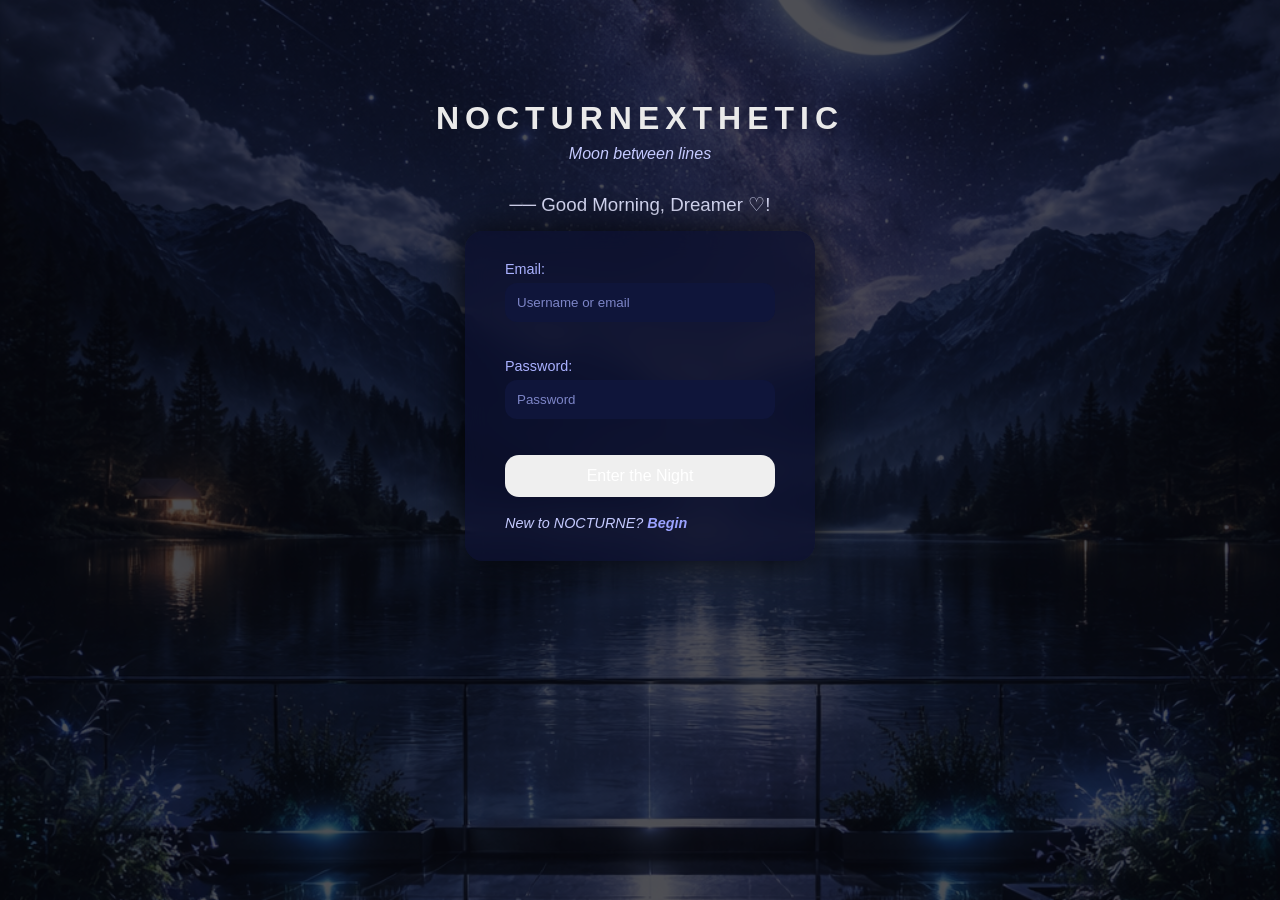
<file: Html/index.html>
<!DOCTYPE html>
<html>

<head>

<title>NocturneXthetic</title>

<link rel="stylesheet" href="CSS/style.css">
<link rel="icon" href="Images/Nocturne9.jpg" type="image/jpeg">

</head>

<body>

<h1>NOCTURNEXTHETIC</h1>
<p>Moon between lines</p>

<br><br>

<h3 id="greeting"></h3>

<section>

<form id="loginForm" novalidate>

<label>Email:</label>
<input type="text" id="email" placeholder="Username or email" required>

<br><br>

<label>Password:</label>
<input type="password" id="password" placeholder="Password" required>

<br><br>

<button type="submit">Enter the Night</button>

</form>

<p>
New to NOCTURNE?
<a href="Signin.html">Begin</a>
</p>

</section>


<!-- MODAL -->

<div id="messageModal" class="modal">

<div class="modal-content">

<span id="modalIcon"></span>

<h3 id="modalTitle"></h3>

<p id="modalText"></p>

<button id="modalAction">Welcome Petal</button>

</div>

</div>


<script>

/* Greeting */

const greeting = document.getElementById("greeting");
const hour = new Date().getHours();

if(hour < 12){
greeting.textContent="── Good Morning, Dreamer ♡!";
}
else if(hour < 18){
greeting.textContent="── Good Evening, Wanderer ♡!";
}
else{
greeting.textContent="── Welcome to the Night ♡!";
}


/* Modal */

const modal = document.getElementById("messageModal");
const modalTitle = document.getElementById("modalTitle");
const modalText = document.getElementById("modalText");
const modalIcon = document.getElementById("modalIcon");
const modalAction = document.getElementById("modalAction");

function showModal(icon,title,text){

modalIcon.textContent = icon;
modalTitle.textContent = title;
modalText.textContent = text;

modal.style.display="flex";

}


/* Login Logic */

const form = document.getElementById("loginForm");

form.addEventListener("submit",function(event){

event.preventDefault();

let email=document.getElementById("email").value.trim();
let password=document.getElementById("password").value.trim();

let users = JSON.parse(localStorage.getItem("users")) || [];
let user = users.find(u=>u.email===email);


/* Account Not Found */

if(!user){

showModal(
"⚠️",
"Account Not Found",
"No account exists. Please Sign In."
);

modalAction.textContent="Create Account";

modalAction.onclick=function(){
window.location.href="Signin.html";
};

return;

}


/* Wrong Password */

if(user.password !== password){

showModal(
"❌",
"Wrong Password",
"Password incorrect."
);

modalAction.textContent="Try Again";

/* FIX → go back to login page */

modalAction.onclick=function(){
window.location.href="Login.html";
};

return;

}


/* Success Login */

localStorage.setItem("currentUser",JSON.stringify(user));

showModal(
"🌙",
"Welcome "+user.username,
"Entering the Night"
);

modalAction.textContent="Enter Babe 😉";

modalAction.onclick=function(){
window.location.href="Home.html";
};

});

</script>

</body>

</html>
</file>
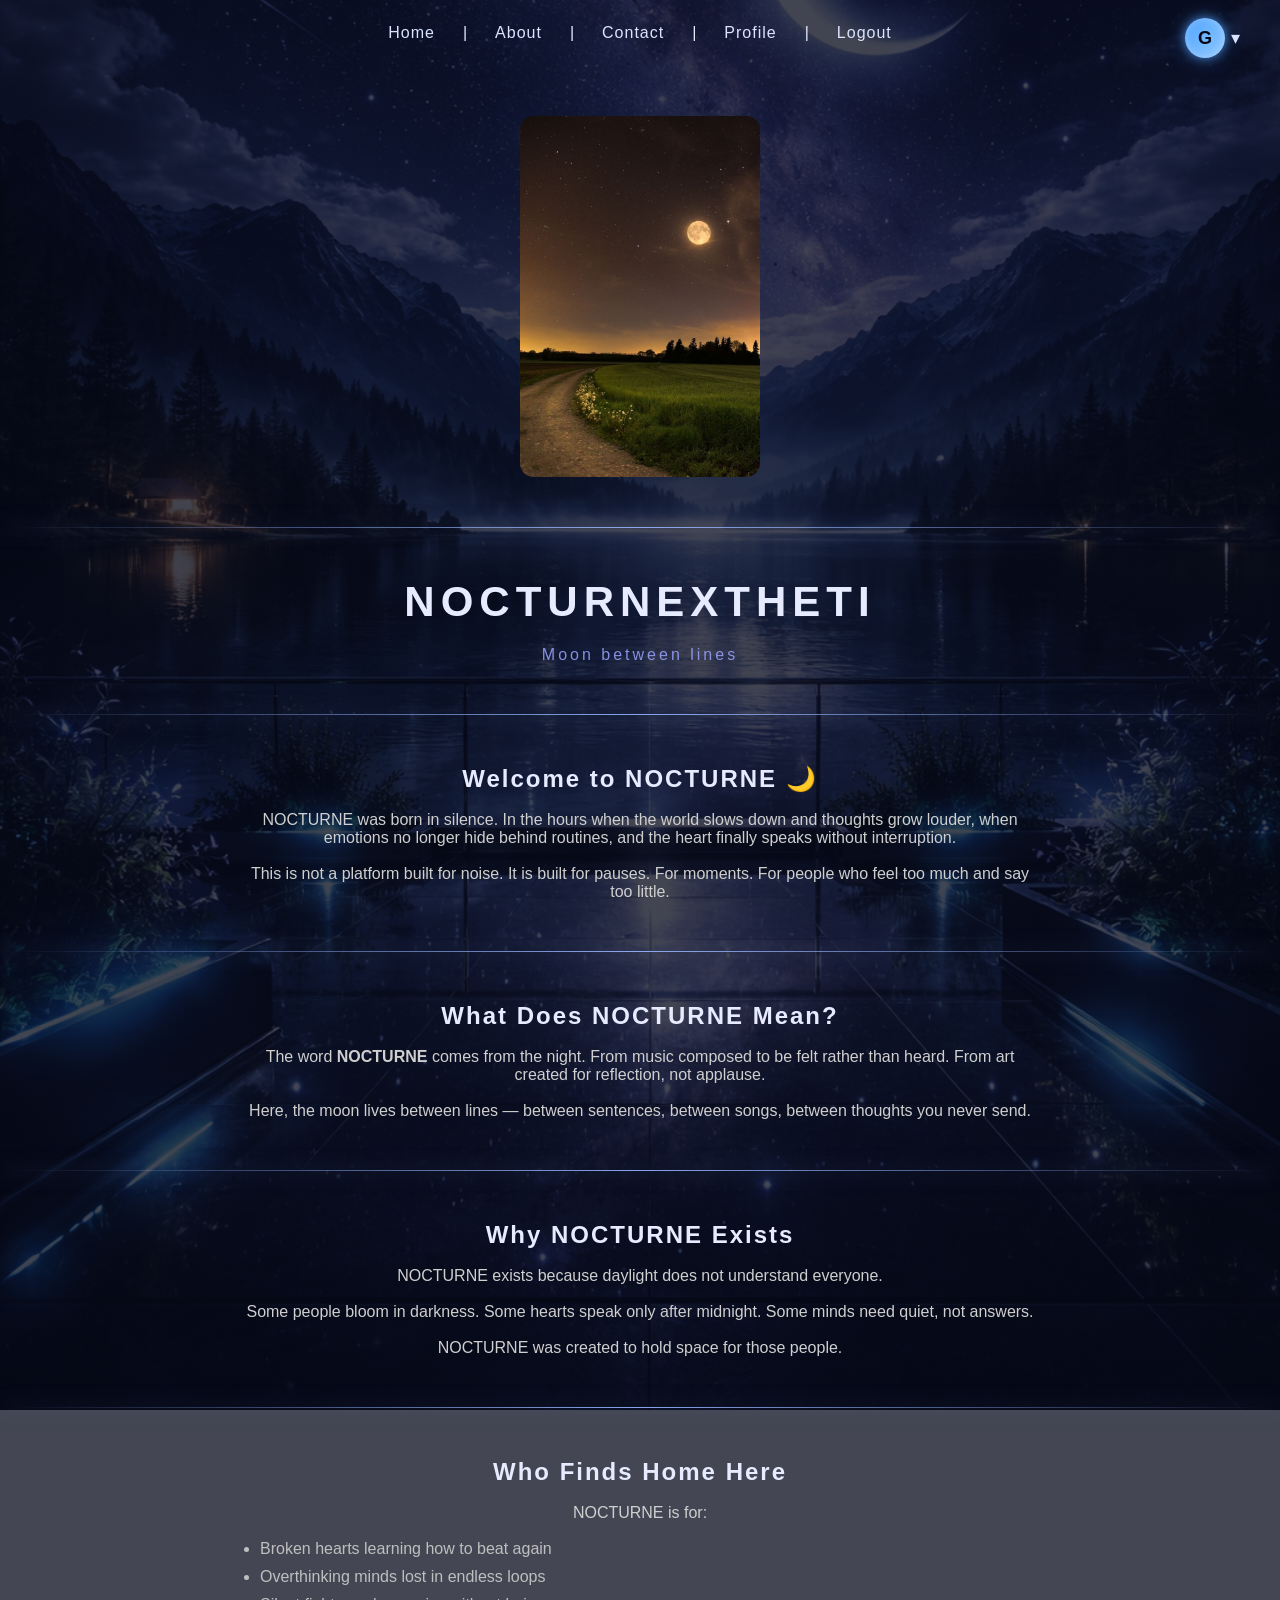
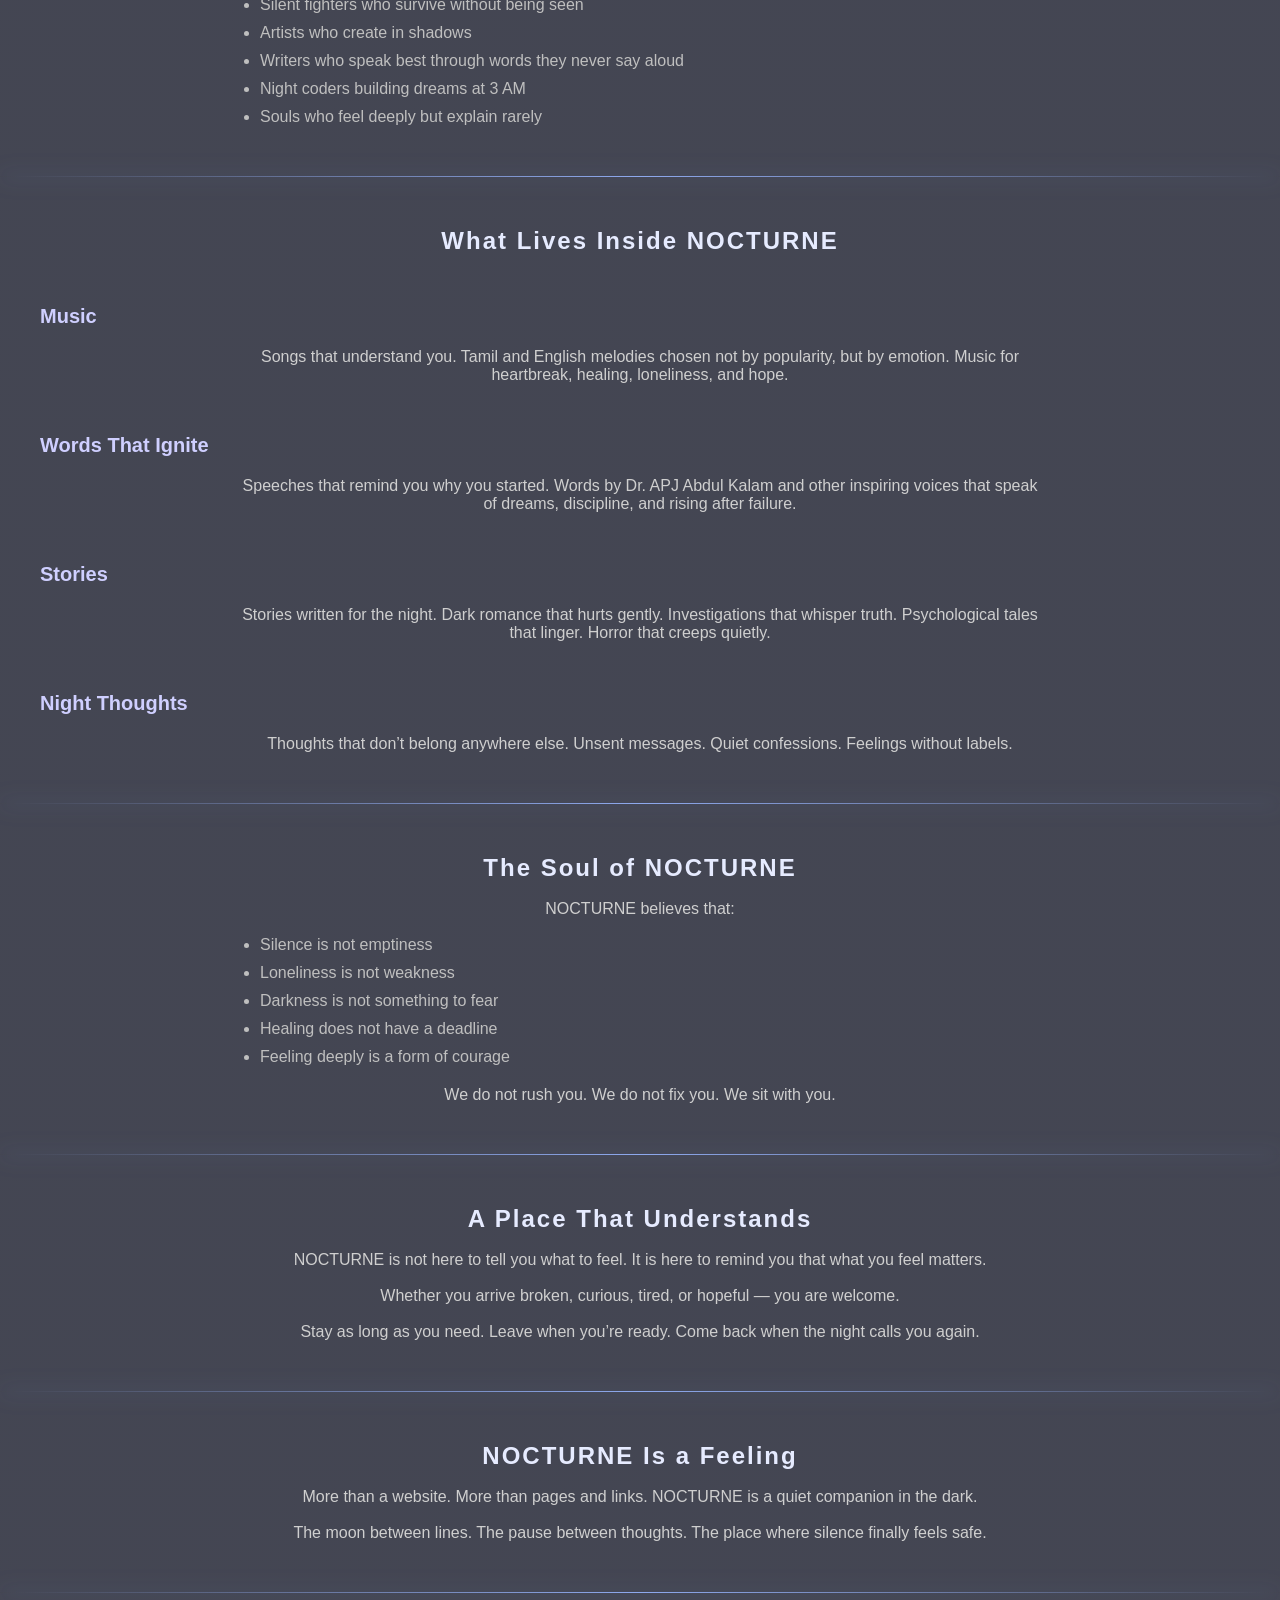
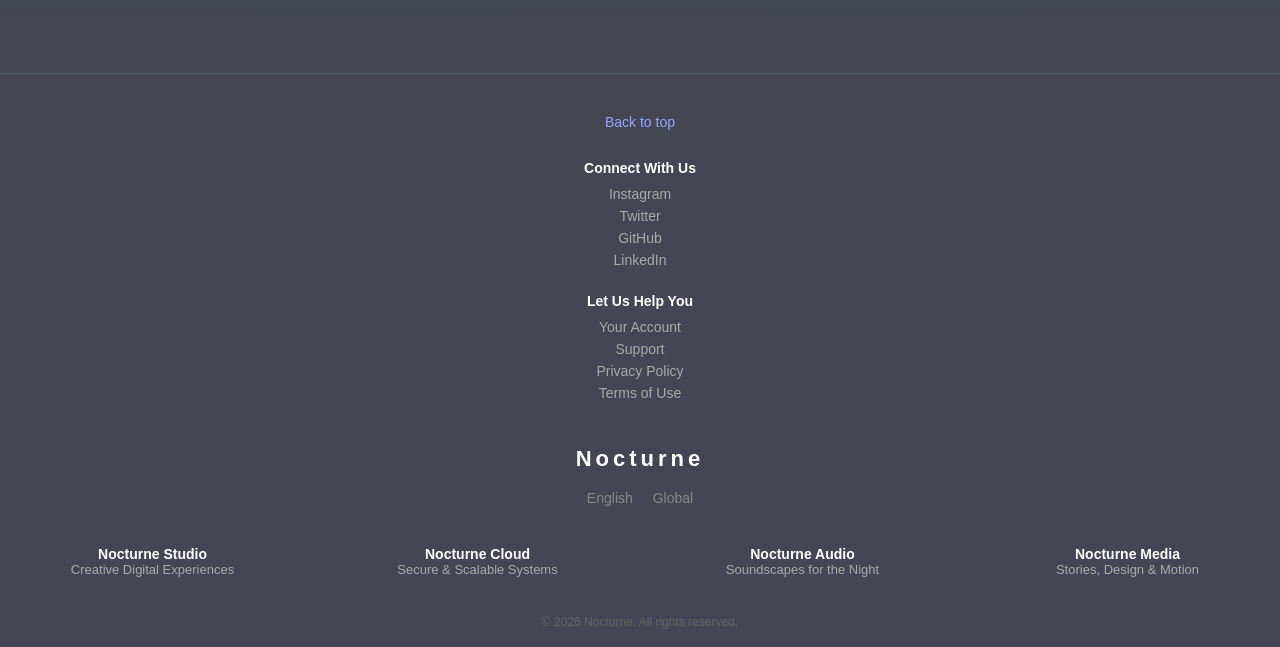
<file: Html/About.html>
<!DOCTYPE html>
<html>
<head>
  <link rel="icon" href="Images/Nocturne9.jpg" type="image/jpeg">
  <link rel = "stylesheet" href="CSS/About.css">
  <title>NocturneXthetic | About </title>
</head>

<body id="top">

  <nav>
    <a href="Home.html">Home</a> |
    <a href="about.html">About</a> |
    <a href="contact.html">Contact</a> |
    <a href="profile.html">Profile</a> |
    <a href="Logout.html">Logout</a>
  </nav>

    <div class="user-container">

    <div class="avatar" id="avatarLetter"></div>

    <button class="dropdown-btn" id="dropdownBtn">▾</button>

    <div class="dropdown-menu" id="dropdownMenu">

        <div class="profile-header">
            <div class="profile-avatar" id="profileAvatar"></div>

            <div class="profile-info">
                <h3 id="username"></h3>
                <p id="useremail"></p>
            </div>
        </div>

        <hr>

        <a href="#">User Profile</a>
        <a href="#">Account Settings</a>
        <a href="#">Notifications</a>
        <a href="#">Logout</a>

    </div>

</div>

  <img src="Images/Nocturne93.jpg" alt="Profile Image" width="250">

  <hr>

  <h1>NOCTURNEXTHETIC</h1>
  <p><em>Moon between lines</em></p>

  <hr>

  <h2>Welcome to NOCTURNE</h2>
  <p>
    NOCTURNE was born in silence.
    In the hours when the world slows down and thoughts grow louder,
    when emotions no longer hide behind routines,
    and the heart finally speaks without interruption.
  </p>

  <p>
    This is not a platform built for noise.
    It is built for pauses.
    For moments.
    For people who feel too much and say too little.
  </p>

  <hr>

  <h2>What Does NOCTURNE Mean?</h2>
  <p>
    The word <strong>NOCTURNE</strong> comes from the night.
    From music composed to be felt rather than heard.
    From art created for reflection, not applause.
  </p>

  <p>
    Here, the moon lives between lines —
    between sentences, between songs, between thoughts you never send.
  </p>

  <hr>

  <h2>Why NOCTURNE Exists</h2>
  <p>
    NOCTURNE exists because daylight does not understand everyone.
  </p>

  <p>
    Some people bloom in darkness.
    Some hearts speak only after midnight.
    Some minds need quiet, not answers.
  </p>

  <p>
    NOCTURNE was created to hold space for those people.
  </p>

  <hr>

  <h2>Who Finds Home Here</h2>
  <p>
    NOCTURNE is for:
  </p>

  <ul>
    <li>Broken hearts learning how to beat again</li>
    <li>Overthinking minds lost in endless loops</li>
    <li>Silent fighters who survive without being seen</li>
    <li>Artists who create in shadows</li>
    <li>Writers who speak best through words they never say aloud</li>
    <li>Night coders building dreams at 3 AM</li>
    <li>Souls who feel deeply but explain rarely</li>
  </ul>

  <hr>

  <h2>What Lives Inside NOCTURNE</h2>

  <h3>Music</h3>
  <p>
    Songs that understand you.
    Tamil and English melodies chosen not by popularity,
    but by emotion.
    Music for heartbreak, healing, loneliness, and hope.
  </p>

  <h3>Words That Ignite</h3>
  <p>
    Speeches that remind you why you started.
    Words by Dr. APJ Abdul Kalam and other inspiring voices
    that speak of dreams, discipline, and rising after failure.
  </p>

  <h3>Stories</h3>
  <p>
    Stories written for the night.
    Dark romance that hurts gently.
    Investigations that whisper truth.
    Psychological tales that linger.
    Horror that creeps quietly.
  </p>

  <h3>Night Thoughts</h3>
  <p>
    Thoughts that don’t belong anywhere else.
    Unsent messages.
    Quiet confessions.
    Feelings without labels.
  </p>

  <hr>

  <h2>The Soul of NOCTURNE</h2>
  <p>
    NOCTURNE believes that:
  </p>

  <ul>
    <li>Silence is not emptiness</li>
    <li>Loneliness is not weakness</li>
    <li>Darkness is not something to fear</li>
    <li>Healing does not have a deadline</li>
    <li>Feeling deeply is a form of courage</li>
  </ul>

  <p>
    We do not rush you.
    We do not fix you.
    We sit with you.
  </p>

  <hr>

  <h2>A Place That Understands</h2>
  <p>
    NOCTURNE is not here to tell you what to feel.
    It is here to remind you that what you feel matters.
  </p>

  <p>
    Whether you arrive broken, curious, tired, or hopeful —
    you are welcome.
  </p>

  <p>
    Stay as long as you need.
    Leave when you’re ready.
    Come back when the night calls you again.
  </p>

  <hr>

  <h2>NOCTURNE Is a Feeling</h2>
  <p>
    More than a website.
    More than pages and links.
    NOCTURNE is a quiet companion in the dark.
  </p>

  <p>
    The moon between lines.
    The pause between thoughts.
    The place where silence finally feels safe.
  </p>

  <hr>
<footer class="nocturne-footer">

    <div class="back-to-top">
        <a href="#top">Back to top</a>
    </div>

        <div class="footer-column">
            <h4>Connect With Us</h4>
            <a href="#">Instagram</a>
            <a href="#">Twitter</a>
            <a href="#">GitHub</a>
            <a href="#">LinkedIn</a>
        </div>


        <div class="footer-column">
            <h4>Let Us Help You</h4>
            <a href="#">Your Account</a>
            <a href="#">Support</a>
            <a href="#">Privacy Policy</a>
            <a href="#">Terms of Use</a>
        </div>
    </div>

    <div class="footer-lang">
        <h2>Nocturne</h2>
        <div class="footer-options">
            <span>English</span>
            <span>Global</span>
        </div>
    </div>

    <div class="footer-bottom">
        <div class="footer-services">
            <div>
                <strong>Nocturne Studio</strong>
                <p>Creative Digital Experiences</p>
            </div>
            <div>
                <strong>Nocturne Cloud</strong>
                <p>Secure & Scalable Systems</p>
            </div>
            <div>
                <strong>Nocturne Audio</strong>
                <p>Soundscapes for the Night</p>
            </div>
            <div>
                <strong>Nocturne Media</strong>
                <p>Stories, Design & Motion</p>
            </div>
        </div>

        <p class="copyright">
            © 2026 Nocturne. All rights reserved.
        </p>
    </div>

</footer>
<script>
  // Smooth Scroll for Back to Top
document.querySelector('.back-to-top a').addEventListener('click', function(e) {
    e.preventDefault();
    window.scrollTo({
        top: 0,
        behavior: 'smooth'
    });
});

// Fade-in animation on scroll
const sections = document.querySelectorAll("h2, h3, p, ul");

const observer = new IntersectionObserver(entries => {
    entries.forEach(entry => {
        if (entry.isIntersecting) {
            entry.target.style.opacity = "1";
            entry.target.style.transform = "translateY(0)";
        }
    });
}, {
    threshold: 0.1
});

sections.forEach(section => {
    section.style.opacity = "0";
    section.style.transform = "translateY(20px)";
    section.style.transition = "all 0.8s ease";
    observer.observe(section);
});

// Dynamic Greeting Based on Time
const header = document.querySelector("h2");
const hour = new Date().getHours();

if (hour >= 18 || hour < 5) {
    header.innerText = "Welcome to NOCTURNE 🌙";
} else {
    header.innerText = "Welcome to NOCTURNE ☀️";
}

// Highlight Active Navigation Link
const navLinks = document.querySelectorAll("nav a");

navLinks.forEach(link => {
    if (link.href === window.location.href) {
        link.style.fontWeight = "bold";
        link.style.textDecoration = "underline";
    }
});

// Footer Copyright Auto Year
const copyright = document.querySelector(".copyright");
const year = new Date().getFullYear();
copyright.innerHTML = `© ${year} Nocturne. All rights reserved.`;


// Soft Typing Effect for Main Title
const title = document.querySelector("h1");
const text = title.innerText;
title.innerText = "";
let i = 0;

function typeEffect() {
    if (i < text.length) {
        title.innerText += text.charAt(i);
        i++;
        setTimeout(typeEffect, 120);
    }
}

typeEffect();
/* -----------------------------
       User Profile Avatar (Dynamic)
    ----------------------------- */

    const user = JSON.parse(localStorage.getItem("user"));

    if(user){

        const letter = user.name.charAt(0).toUpperCase();

        document.getElementById("username").textContent = user.name;
        document.getElementById("useremail").textContent = user.email;
        document.getElementById("avatarLetter").textContent = letter;
        document.getElementById("profileAvatar").textContent = letter;

    } else {

        /* fallback if no user logged in */

        document.getElementById("username").textContent = "Guest User";
        document.getElementById("useremail").textContent = "guest@nocturne.com";
        document.getElementById("avatarLetter").textContent = "G";
        document.getElementById("profileAvatar").textContent = "G";

    }


    /* -----------------------------
       Avatar Dropdown Menu
    ----------------------------- */

    const btn = document.getElementById("dropdownBtn");
    const menu = document.getElementById("dropdownMenu");

    btn.onclick = function(){
        menu.style.display =
        menu.style.display === "block" ? "none" : "block";
    };

    window.onclick = function(e){
        if(!e.target.closest(".user-container")){
            menu.style.display = "none";
        }
    };


    /* -----------------------------
       Smooth Scroll For Anchor Links
    ----------------------------- */

    const links = document.querySelectorAll('a[href^="#"]');

    links.forEach(link => {
        link.addEventListener("click", function (e) {

            const target = document.querySelector(this.getAttribute("href"));

            if (target) {
                e.preventDefault();

                target.scrollIntoView({
                    behavior: "smooth"
                });
            }
        });
    });
</script>
</body>

</html>
</file>
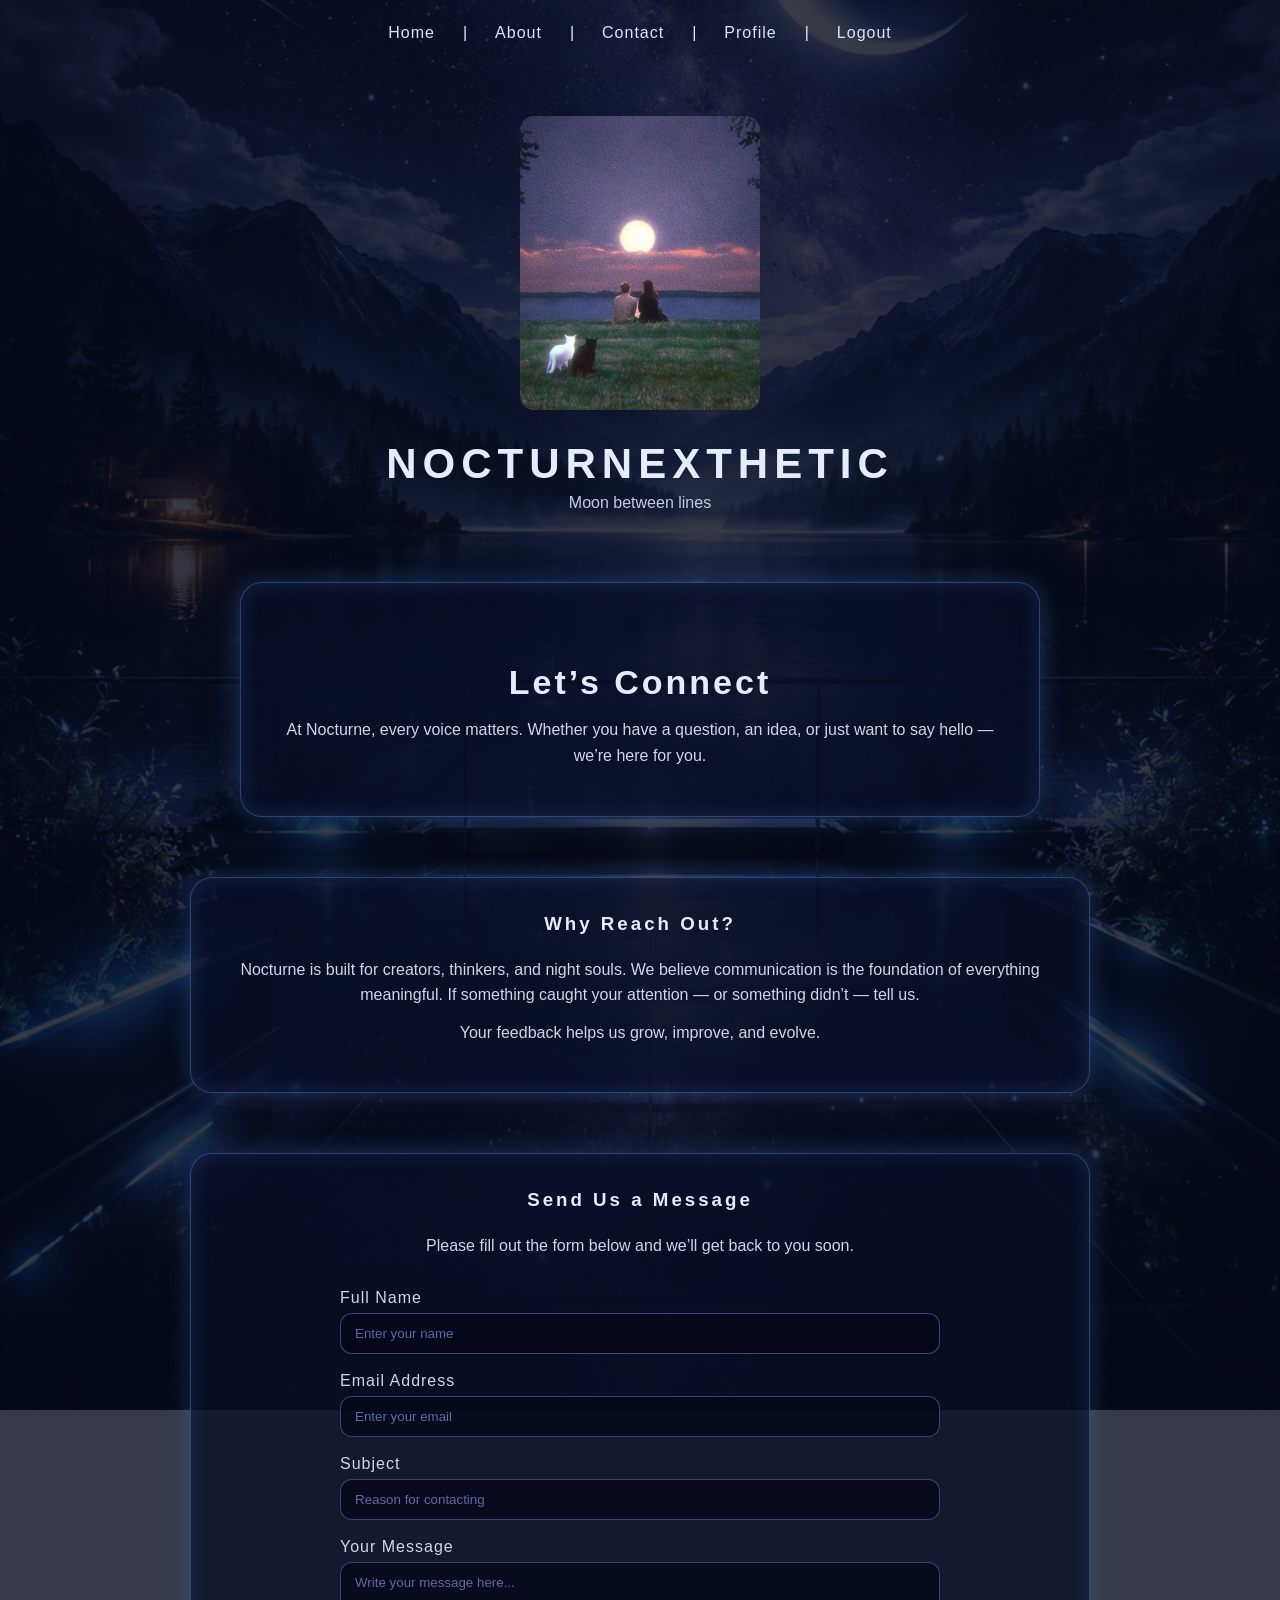
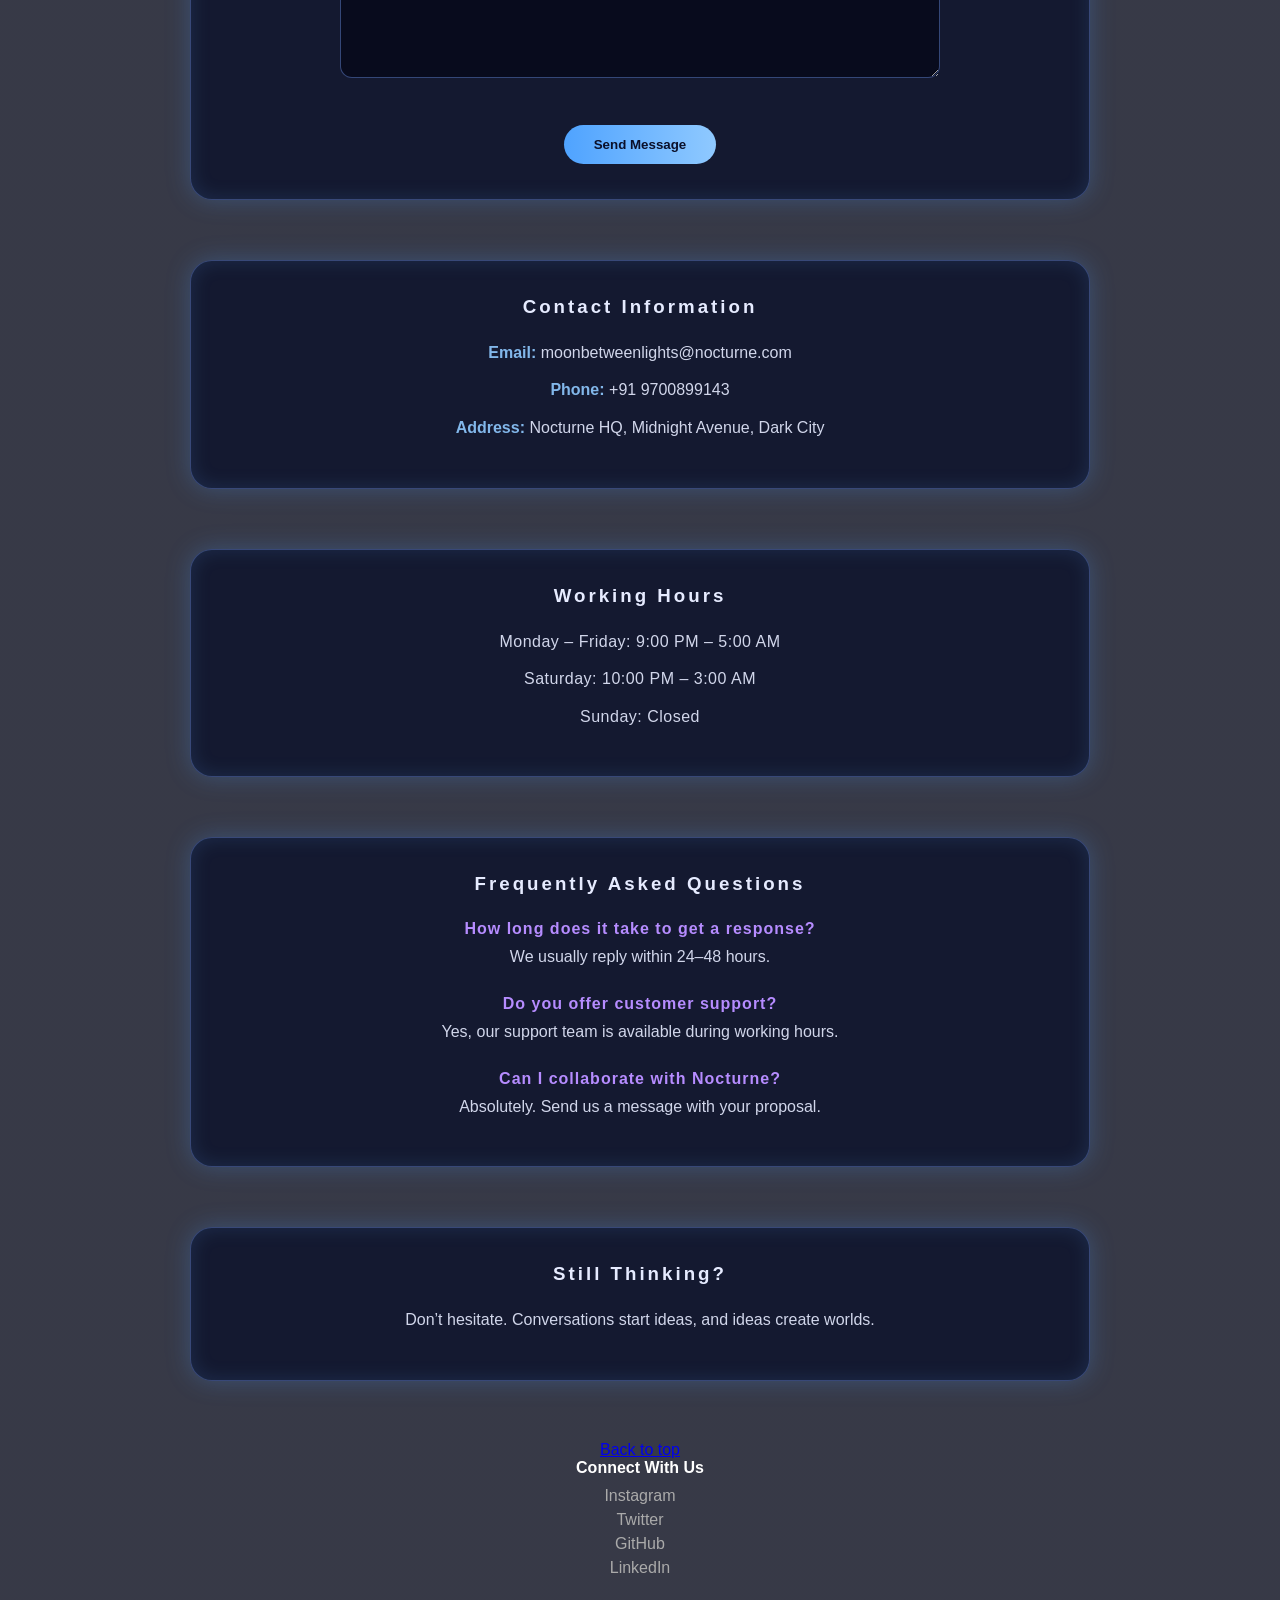
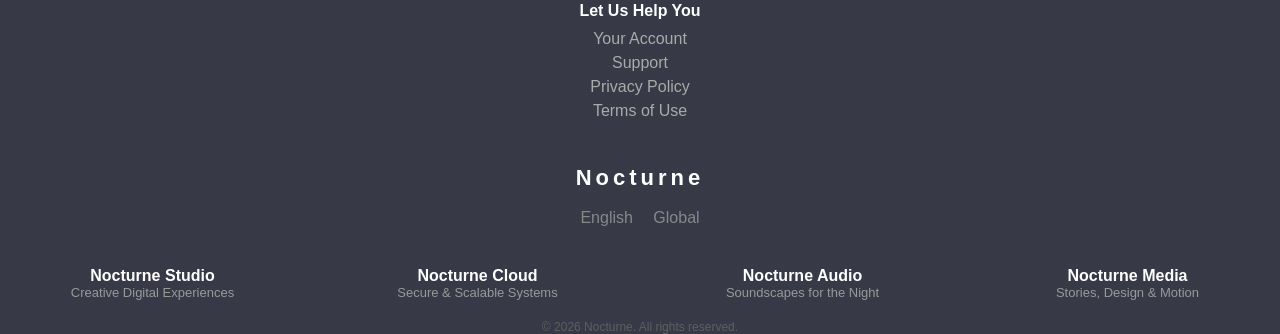
<file: Html/Contact.html>
<!DOCTYPE html>
<html lang="en">
<head>
    <link rel = "stylesheet" href="CSS/Contact.css">
    <title>NocturneXthetic | Contact Us</title>
    <link rel = "icon" href="Images/Nocturne9.jpg" type="image/jpeg">
</head>
<body>

    
    <nav>
    <a href="Home.html">Home</a> |
    <a href="about.html">About</a> |
    <a href="contact.html">Contact</a> |
    <a href="profile.html">Profile</a> |
    <a href="Logout.html">Logout</a>
  </nav>

    <img src="Images/Nocturne94.jpg" alt="Profile Image" width="250">

    <h1>NOCTURNEXTHETIC</h1>
    <p>Moon between lines</p>
    

    <section class="contact-hero">
        <h2>Let’s Connect</h2>
        <p>
            At Nocturne, every voice matters.  
            Whether you have a question, an idea, or just want to say hello —
            we’re here for you.
        </p>
    </section>

    <section class="contact-about">
        <h3>Why Reach Out?</h3>
        <p>
            Nocturne is built for creators, thinkers, and night souls.
            We believe communication is the foundation of everything meaningful.
            If something caught your attention — or something didn’t —
            tell us.
        </p>
        <p>
            Your feedback helps us grow, improve, and evolve.
        </p>
    </section>

    <section class="contact-form-section">
        <h3>Send Us a Message</h3>
        <p>Please fill out the form below and we’ll get back to you soon.</p>

        <form>
            <label for="name">Full Name</label><br>
            <input type="text" id="name" name="name" placeholder="Enter your name"><br><br>

            <label for="email">Email Address</label><br>
            <input type="email" id="email" name="email" placeholder="Enter your email"><br><br>

            <label for="subject">Subject</label><br>
            <input type="text" id="subject" name="subject" placeholder="Reason for contacting"><br><br>

            <label for="message">Your Message</label><br>
            <textarea id="message" name="message" rows="6" placeholder="Write your message here..."></textarea><br><br>

            <button type="submit">Send Message</button>
        </form>
    </section>

    <section class="contact-info">
        <h3>Contact Information</h3>
        <p><strong>Email:</strong> moonbetweenlights@nocturne.com</p>
        <p><strong>Phone:</strong> +91 9700899143</p>
        <p><strong>Address:</strong> Nocturne HQ, Midnight Avenue, Dark City</p>
    </section>

    <section class="contact-hours">
        <h3>Working Hours</h3>
        <p>Monday – Friday: 9:00 PM – 5:00 AM</p>
        <p>Saturday: 10:00 PM – 3:00 AM</p>
        <p>Sunday: Closed</p>
    </section>

    <section class="contact-faq">
        <h3>Frequently Asked Questions</h3>

        <h4>How long does it take to get a response?</h4>
        <p>We usually reply within 24–48 hours.</p>

        <h4>Do you offer customer support?</h4>
        <p>Yes, our support team is available during working hours.</p>

        <h4>Can I collaborate with Nocturne?</h4>
        <p>Absolutely. Send us a message with your proposal.</p>
    </section>

    <section class="contact-cta">
        <h3>Still Thinking?</h3>
        <p>
            Don’t hesitate. Conversations start ideas,
            and ideas create worlds.
        </p>
    </section>
    <!-- Designed Message Modal -->
    <div id="messageModal" class="modal">
    <div class="modal-content">
        <span id="modalIcon"></span>
        <h3 id="modalTitle"></h3>
        <p id="modalText"></p>
        <button id="closeModal">Close</button>
    </div>
</div>
<script>
    document.addEventListener("DOMContentLoaded", function () {

    /* =========================
       Get Form Elements
    ========================= */

    const form = document.querySelector("form");
    const name = document.getElementById("name");
    const email = document.getElementById("email");
    const subject = document.getElementById("subject");
    const message = document.getElementById("message");

    const modal = document.getElementById("messageModal");
    const modalTitle = document.getElementById("modalTitle");
    const modalText = document.getElementById("modalText");
    const modalIcon = document.getElementById("modalIcon");
    const closeModal = document.getElementById("closeModal");


    /* =========================
       Show Modal Function
    ========================= */

    function showModal(icon, title, text) {

        modalIcon.textContent = icon;
        modalTitle.textContent = title;
        modalText.textContent = text;

        modal.style.display = "flex";

    }


    /* =========================
       Close Modal
    ========================= */

    closeModal.addEventListener("click", function () {
        modal.style.display = "none";
    });


    /* =========================
       Form Submit Handling
    ========================= */

    form.addEventListener("submit", function (e) {

        e.preventDefault();

        if (
            name.value.trim() === "" ||
            email.value.trim() === "" ||
            subject.value.trim() === "" ||
            message.value.trim() === ""
        ) {

            showModal(
                "⚠️",
                "Incomplete Form",
                "Please fill in all fields before sending your message."
            );

            return;
        }


        /* Basic Email Check */

        const emailPattern = /^[^ ]+@[^ ]+\.[a-z]{2,3}$/;

        if (!email.value.match(emailPattern)) {

            showModal(
                "❌",
                "Invalid Email",
                "Please enter a valid email address."
            );

            return;
        }


        /* Success Message */

        showModal(
            "🌙",
            "Message Sent",
            "Thank you for reaching out to Nocturne. We will respond soon."
        );

        form.reset();

    });


    /* =========================
       Smooth Back To Top
    ========================= */

    const backTop = document.querySelector(".back-to-top a");

    if (backTop) {

        backTop.addEventListener("click", function (e) {

            e.preventDefault();

            window.scrollTo({
                top: 0,
                behavior: "smooth"
            });

        });

    }


    /* =========================
       Section Scroll Animation
    ========================= */

    const sections = document.querySelectorAll("section");

    const observer = new IntersectionObserver(entries => {

        entries.forEach(entry => {

            if (entry.isIntersecting) {

                entry.target.style.opacity = "1";
                entry.target.style.transform = "translateY(0)";
                entry.target.style.transition = "all 0.8s ease";

            }

        });

    });

    sections.forEach(section => {

        section.style.opacity = "0";
        section.style.transform = "translateY(40px)";

        observer.observe(section);

    });

});
</script>
</body>
<footer class="nocturne-footer">

    <div class="back-to-top">
        <a href="#top">Back to top</a>
    </div>

        <div class="footer-column">
            <h4>Connect With Us</h4>
            <a href="#">Instagram</a>
            <a href="#">Twitter</a>
            <a href="#">GitHub</a>
            <a href="#">LinkedIn</a>
        </div>


        <div class="footer-column">
            <h4>Let Us Help You</h4>
            <a href="#">Your Account</a>
            <a href="#">Support</a>
            <a href="#">Privacy Policy</a>
            <a href="#">Terms of Use</a>
        </div>
    </div>

    <div class="footer-lang">
        <h2>Nocturne</h2>
        <div class="footer-options">
            <span>English</span>
            <span>Global</span>
        </div>
    </div>

    <div class="footer-bottom">
        <div class="footer-services">
            <div>
                <strong>Nocturne Studio</strong>
                <p>Creative Digital Experiences</p>
            </div>
            <div>
                <strong>Nocturne Cloud</strong>
                <p>Secure & Scalable Systems</p>
            </div>
            <div>
                <strong>Nocturne Audio</strong>
                <p>Soundscapes for the Night</p>
            </div>
            <div>
                <strong>Nocturne Media</strong>
                <p>Stories, Design & Motion</p>
            </div>
        </div>

        <p class="copyright">
            © 2026 Nocturne. All rights reserved.
        </p>
    </div>

</footer>
</html>
</file>
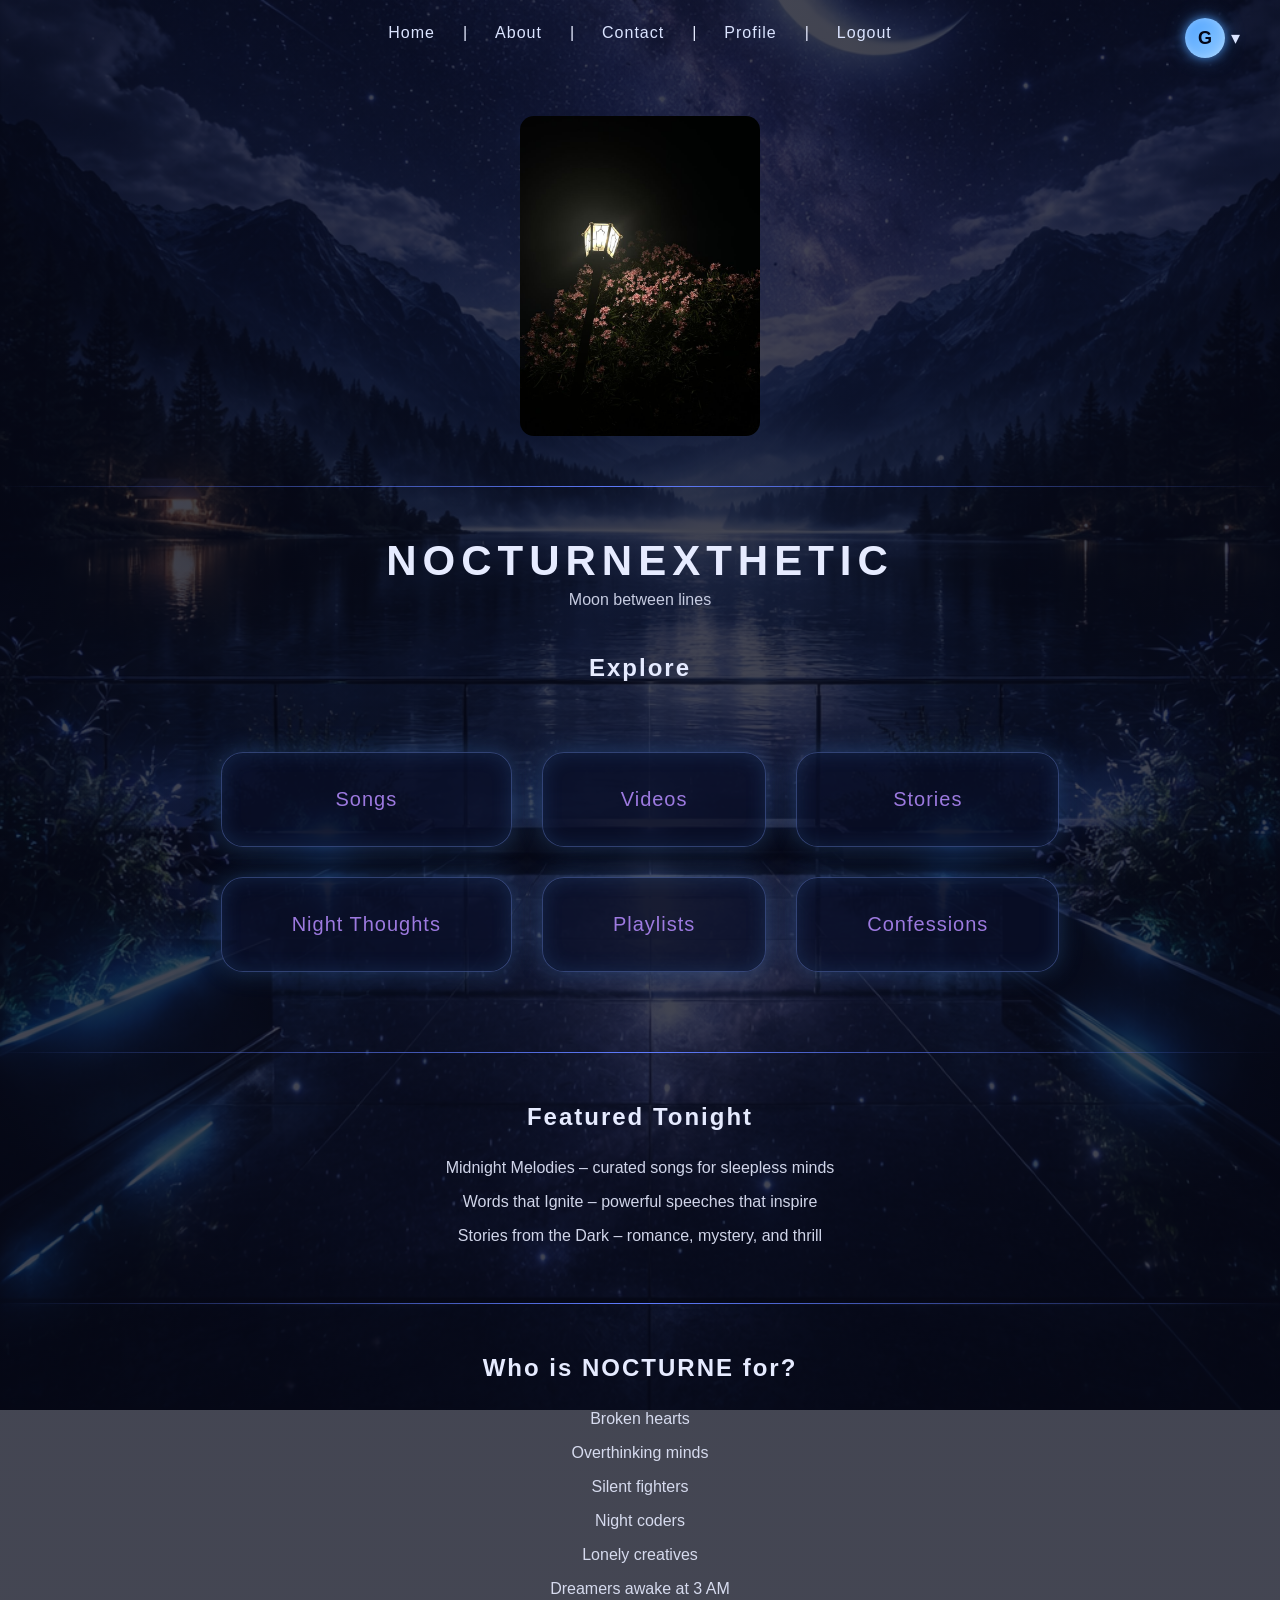
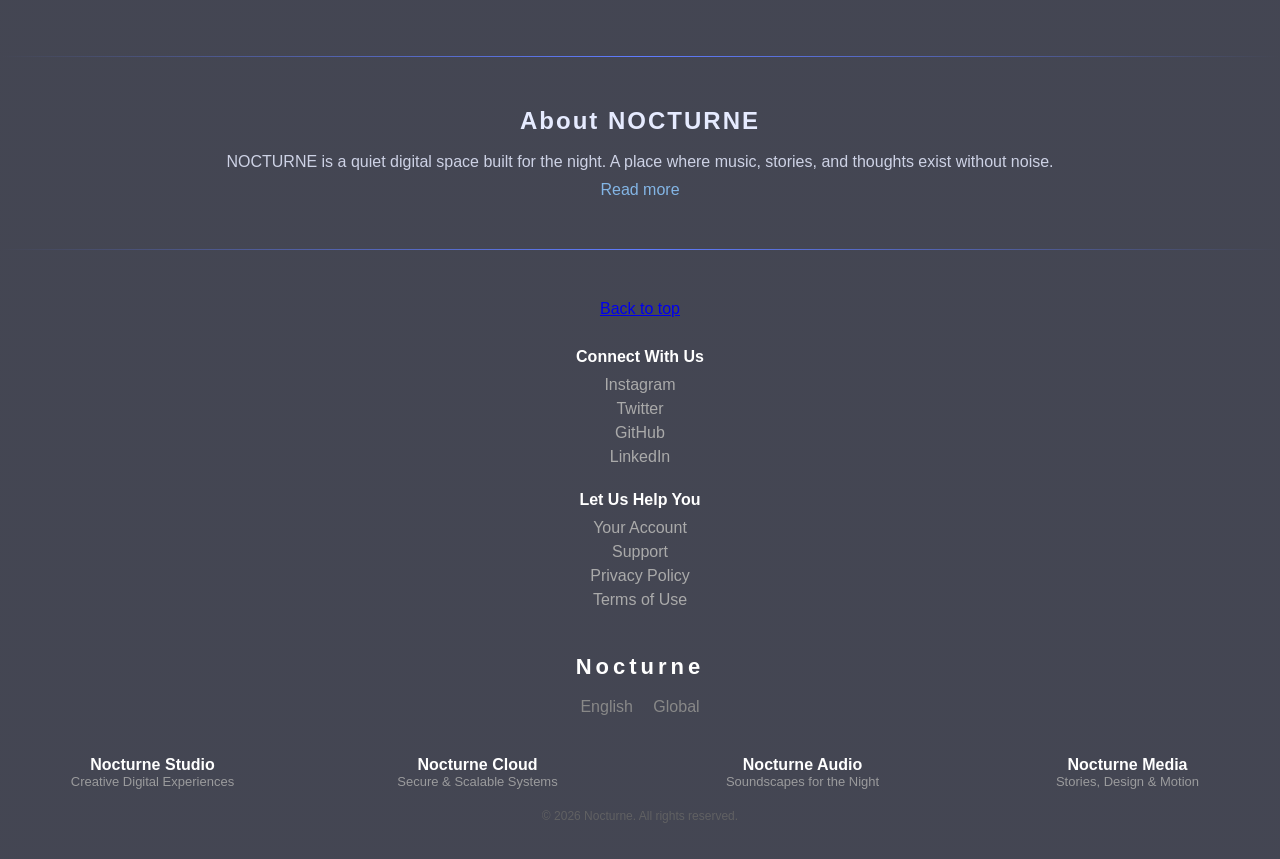
<file: Html/Home.html>
<!DOCTYPE html>
<html>
<head>
  <meta charset="UTF-8">
  <title>NocturneXthetic | Home</title>
  <link rel="stylesheet" href="CSS/Home.css">
  <link rel = "icon" href="Images/Nocturne9.jpg" type="image/jpeg">
  <link href="index.html">
</head>

<body id="top">

  <nav>
    <a href="Home.html">Home</a> |
    <a href="About.html">About</a> |
    <a href="Contact.html">Contact</a> |
    <a href="Profile.html">Profile</a> |
    <a href="Logout.html">Logout</a>
  </nav>

  <div class="user-container">

    <div class="avatar" id="avatarLetter"></div>

    <button class="dropdown-btn" id="dropdownBtn">▾</button>

    <div class="dropdown-menu" id="dropdownMenu">

        <div class="profile-header">
            <div class="profile-avatar" id="profileAvatar"></div>

            <div class="profile-info">
                <h3 id="username"></h3>
                <p id="useremail"></p>
            </div>
        </div>

        <hr>

        <a href="#">User Profile</a>
        <a href="#">Account Settings</a>
        <a href="#">Notifications</a>
        <a href="#">Logout</a>

    </div>

</div>

  <img src="Images/Nocturne4.jpg" alt="Profile Image">

  <hr>

  <h1>NOCTURNEXTHETIC</h1>
  <p>Moon between lines</p>

  <h2>Explore</h2>

  <table>
    <tr>
      <td><a href="Songs.html"><p>Songs</p></a></td>
      <td><a href="Videos.html"><p>Videos</p></a></td>
      <td><a href="Stories.html"><p>Stories</p></a></td>
    </tr>
    <tr>
      <td class="popup-card"><p>Night Thoughts</p></td>
      <td class="popup-card"><p>Playlists</p></td>
      <td class="popup-card"><p>Confessions</p></td>
    </tr>
  </table>

  <hr>

  <h2>Featured Tonight</h2>
  <ul>
    <li>Midnight Melodies – curated songs for sleepless minds</li>
    <li>Words that Ignite – powerful speeches that inspire</li>
    <li>Stories from the Dark – romance, mystery, and thrill</li>
  </ul>

  <hr>

  <h2>Who is NOCTURNE for?</h2>
  <ul>
    <li>Broken hearts</li>
    <li>Overthinking minds</li>
    <li>Silent fighters</li>
    <li>Night coders</li>
    <li>Lonely creatives</li>
    <li>Dreamers awake at 3 AM</li>
  </ul>

  <hr>

  <h2>About NOCTURNE</h2>
  <p>
    NOCTURNE is a quiet digital space built for the night.
    A place where music, stories, and thoughts exist without noise.
  </p>

  <p><a class="readmore" href="About.html">Read more</a></p>

  <hr>

  <footer class="nocturne-footer">

    <div class="back-to-top" id="BackToTop">
        <a href="#top">Back to top</a>
    </div>

    <div class="footer-column">
        <h4>Connect With Us</h4>
        <a href="https://www.instagram.com/nocturnexthetic/?hl=en">Instagram</a>
        <a href="#">Twitter</a>
        <a href="#">GitHub</a>
        <a href="#">LinkedIn</a>
    </div>

    <div class="footer-column">
        <h4>Let Us Help You</h4>
        <a href="#">Your Account</a>
        <a href="#">Support</a>
        <a href="#">Privacy Policy</a>
        <a href="#">Terms of Use</a>
    </div>

    <div class="footer-lang">
        <h2>Nocturne</h2>
        <div class="footer-options">
            <span>English</span>
            <span>Global</span>
        </div>
    </div>

    <div class="footer-bottom">
        <div class="footer-services">
            <div>
                <strong>Nocturne Studio</strong>
                <p>Creative Digital Experiences</p>
            </div>
            <div>
                <strong>Nocturne Cloud</strong>
                <p>Secure & Scalable Systems</p>
            </div>
            <div>
                <strong>Nocturne Audio</strong>
                <p>Soundscapes for the Night</p>
            </div>
            <div>
                <strong>Nocturne Media</strong>
                <p>Stories, Design & Motion</p>
            </div>
        </div>

        <p class="copyright">
            © 2026 Nocturne. All rights reserved.
        </p>
    </div>
    <br><br>
  </footer>
<script>
document.addEventListener("DOMContentLoaded", function () {

    /* -----------------------------
       Back To Top Button Control
    ----------------------------- */

    const backToTop = document.getElementById("BackToTop");

    window.addEventListener("scroll", function () {
        if (window.scrollY > 300) {
            backToTop.classList.add("show");
        } else {
            backToTop.classList.remove("show");
        }
    });


    /* -----------------------------
       User Profile Avatar (Dynamic)
    ----------------------------- */

    const user = JSON.parse(localStorage.getItem("user"));

    if(user){

        const letter = user.name.charAt(0).toUpperCase();

        document.getElementById("username").textContent = user.name;
        document.getElementById("useremail").textContent = user.email;
        document.getElementById("avatarLetter").textContent = letter;
        document.getElementById("profileAvatar").textContent = letter;

    } else {

        /* fallback if no user logged in */

        document.getElementById("username").textContent = "Guest User";
        document.getElementById("useremail").textContent = "guest@nocturne.com";
        document.getElementById("avatarLetter").textContent = "G";
        document.getElementById("profileAvatar").textContent = "G";

    }


    /* -----------------------------
       Avatar Dropdown Menu
    ----------------------------- */

    const btn = document.getElementById("dropdownBtn");
    const menu = document.getElementById("dropdownMenu");

    btn.onclick = function(){
        menu.style.display =
        menu.style.display === "block" ? "none" : "block";
    };

    window.onclick = function(e){
        if(!e.target.closest(".user-container")){
            menu.style.display = "none";
        }
    };


    /* -----------------------------
       Smooth Scroll For Anchor Links
    ----------------------------- */

    const links = document.querySelectorAll('a[href^="#"]');

    links.forEach(link => {
        link.addEventListener("click", function (e) {

            const target = document.querySelector(this.getAttribute("href"));

            if (target) {
                e.preventDefault();

                target.scrollIntoView({
                    behavior: "smooth"
                });
            }
        });
    });


    /* -----------------------------
       Popup Cards Interaction
    ----------------------------- */

    const popupCards = document.querySelectorAll(".popup-card");

    popupCards.forEach(card => {
        card.addEventListener("click", function () {

            const text = this.innerText.trim();

            if (text === "Night Thoughts") {
                alert("🌙 Night Thoughts\n\nA place where midnight ideas become words.");
            }

            if (text === "Playlists") {
                alert("🎧 Playlists\n\nCurated music collections coming soon.");
            }

            if (text === "Confessions") {
                alert("🖤 Confessions\n\nAnonymous stories from silent hearts.");
            }

        });
    });


    /* -----------------------------
       Card Hover Glow
    ----------------------------- */

    const cards = document.querySelectorAll("td");

    cards.forEach(card => {
        card.addEventListener("mouseenter", () => {
            card.style.transition = "0.3s";
        });
    });


    /* -----------------------------
       Scroll Fade Animation
    ----------------------------- */

    const sections = document.querySelectorAll("h2, ul, table");

    const observer = new IntersectionObserver(entries => {

        entries.forEach(entry => {

            if (entry.isIntersecting) {

                entry.target.style.opacity = "1";
                entry.target.style.transform = "translateY(0)";
                entry.target.style.transition = "all 0.8s ease";

            }

        });

    });

    sections.forEach(section => {

        section.style.opacity = "0";
        section.style.transform = "translateY(40px)";

        observer.observe(section);

    });

});


/* -----------------------------
   Logout Function
----------------------------- */

function logout(){
    localStorage.removeItem("user");
    window.location.href = "Login.html";
}
</script>

</body>
</html>
</file>
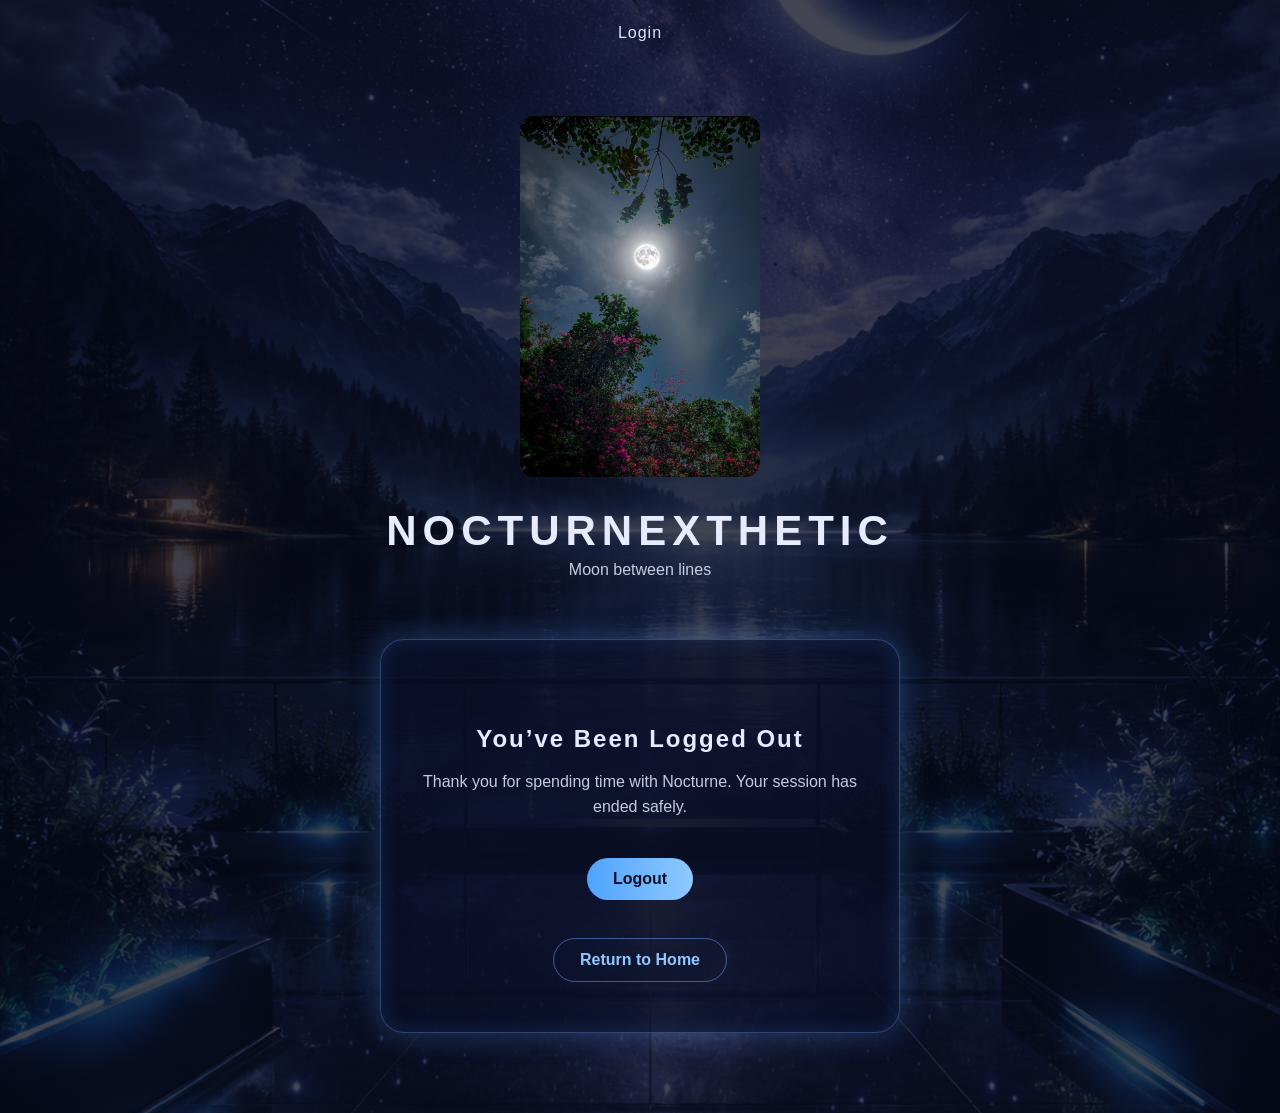
<file: Html/Logout.html>
<!DOCTYPE html>
<html lang="en">
<head>
<link rel="stylesheet" href="CSS/Logout.css">
<title>NocturneXthetic | Logout</title>
<link rel="icon" href="Images/Nocturne9.jpg" type="image/jpeg">

</head>

<body>

<nav>
<a href="index.html">Login</a>
</nav>

<img src="Images/Nocturne96.jpg" alt="Profile Image" width="250">

<h1>NOCTURNEXTHETIC</h1>
<p>Moon between lines</p>

<main>

<section>

<h2>You’ve Been Logged Out</h2>

<p>
Thank you for spending time with Nocturne.  
Your session has ended safely.
</p>

<div>

<!-- Logout Button -->
<a href="#" id="logoutBtn">Logout</a>
<br><br>

<a href="Home.html">Return to Home</a>

</div>

</section>

</main>

<!-- Logout Popup -->

<div class="popup" id="logoutPopup">

<div class="popup-box">

<h3>Confirm Logout</h3>

<p>Petal, are you sure you want to logout from Nocturne?</p>

<button class="yes" id="confirmLogout">Yes</button>
<button class="no" id="cancelLogout">Cancel</button>

</div>

</div>

<script>

document.addEventListener("DOMContentLoaded", function () {

    const logoutBtn = document.getElementById("logoutBtn");
    const popup = document.getElementById("logoutPopup");
    const confirmBtn = document.getElementById("confirmLogout");
    const cancelBtn = document.getElementById("cancelLogout");

    /* =========================
       Open Popup
    ========================= */

    logoutBtn.addEventListener("click", function(event){

        event.preventDefault();
        popup.style.display="flex";

    });


    /* =========================
       Cancel Logout
    ========================= */

    cancelBtn.addEventListener("click", function(){

        popup.style.display="none";

    });


    /* =========================
       Confirm Logout
    ========================= */

    confirmBtn.addEventListener("click", function(){

        localStorage.removeItem("user");
        sessionStorage.clear();

        alert("You have been logged out successfully Petal. I miss you Petal by your stargazer");

        window.location.href="index.html";

    });


    /* =========================
       Fade In Logout Card
    ========================= */

    const logoutCard = document.querySelector("section");

    logoutCard.style.opacity="0";
    logoutCard.style.transform="translateY(30px)";

    setTimeout(()=>{

        logoutCard.style.transition="all 0.8s ease";
        logoutCard.style.opacity="1";
        logoutCard.style.transform="translateY(0)";

    },200);


    /* =========================
       Button Hover Effect
    ========================= */

    const buttons=document.querySelectorAll("section div a");

    buttons.forEach(btn=>{

        btn.addEventListener("mouseenter",()=>{

            btn.style.transform="translateY(-4px) scale(1.05)";

        });

        btn.addEventListener("mouseleave",()=>{

            btn.style.transform="translateY(0) scale(1)";

        });

    });


    /* =========================
       Title Glow Animation
    ========================= */

    const title=document.querySelector("h1");

    let glow=false;

    setInterval(()=>{

        if(glow){
            title.style.textShadow="0 0 15px rgba(120,160,255,0.8)";
        }
        else{
            title.style.textShadow="none";
        }

        glow=!glow;

    },1200);

});

</script>

</body>
</html>
</file>
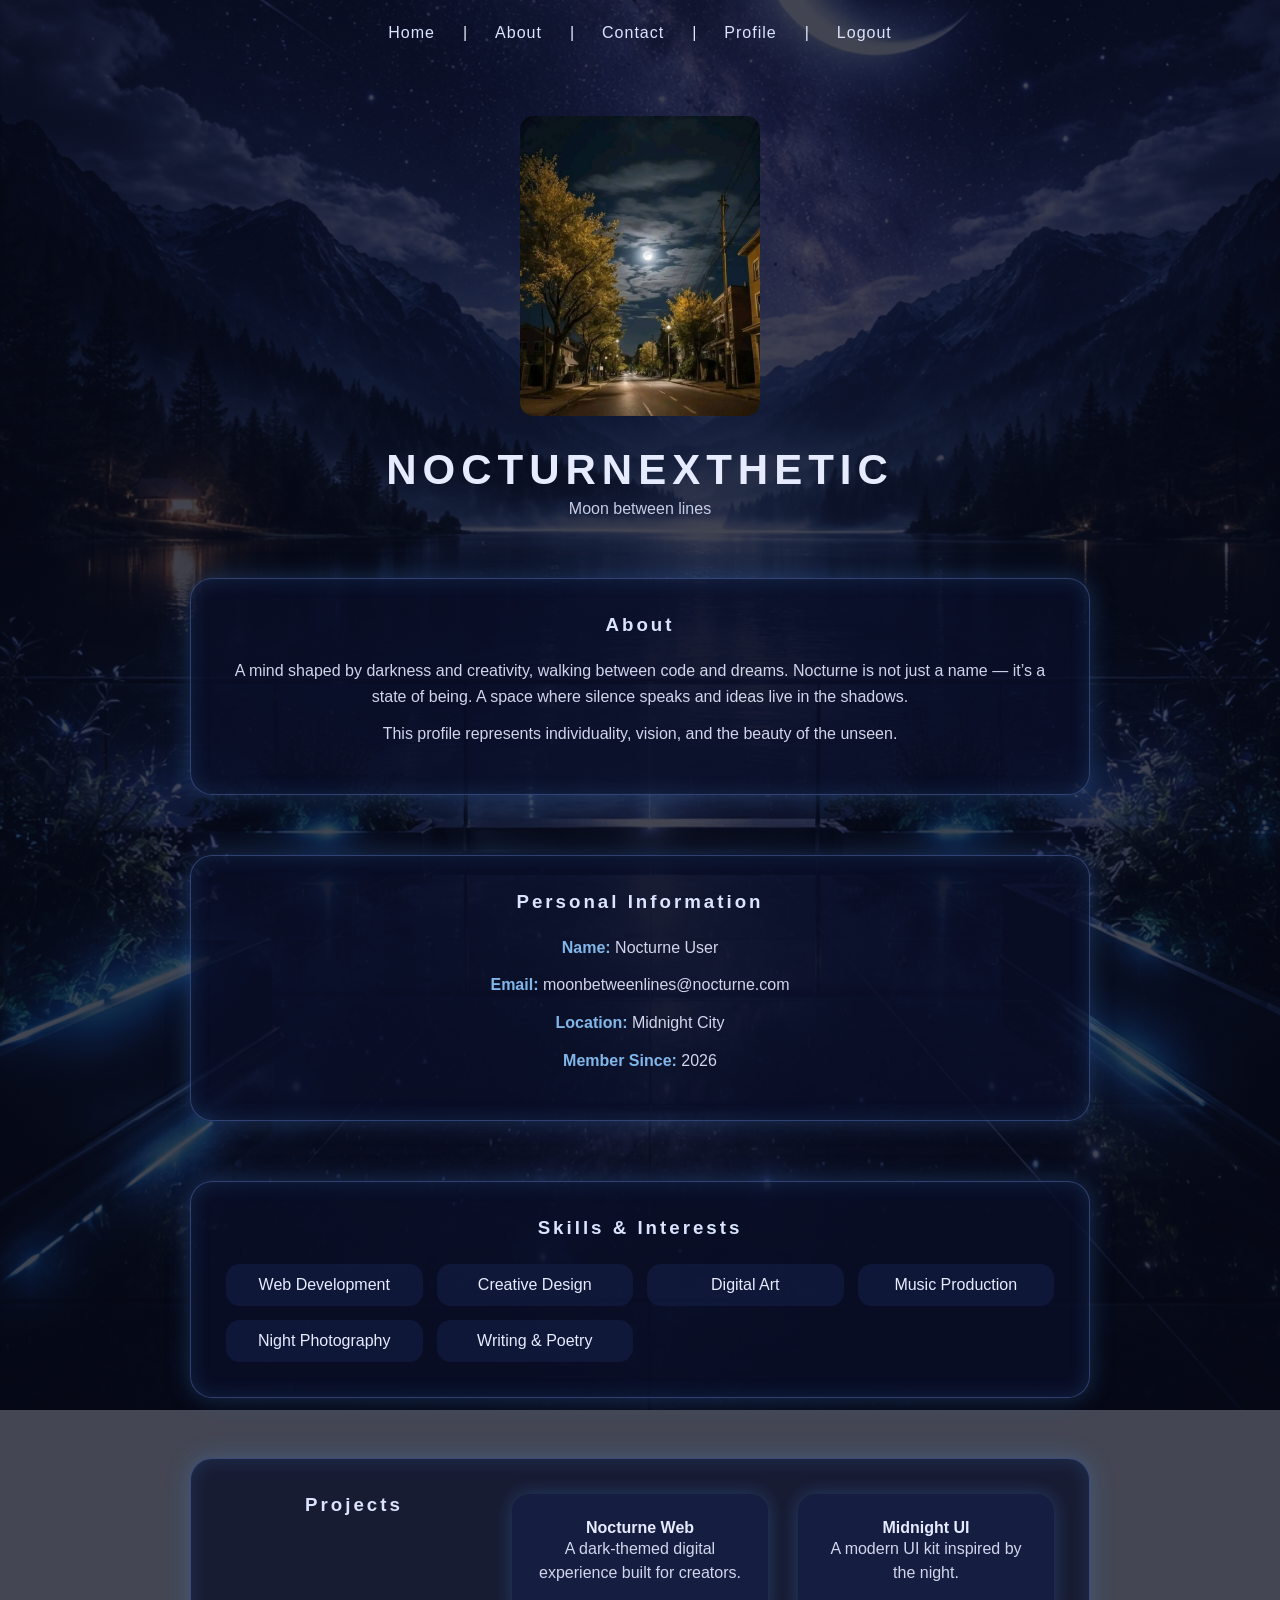
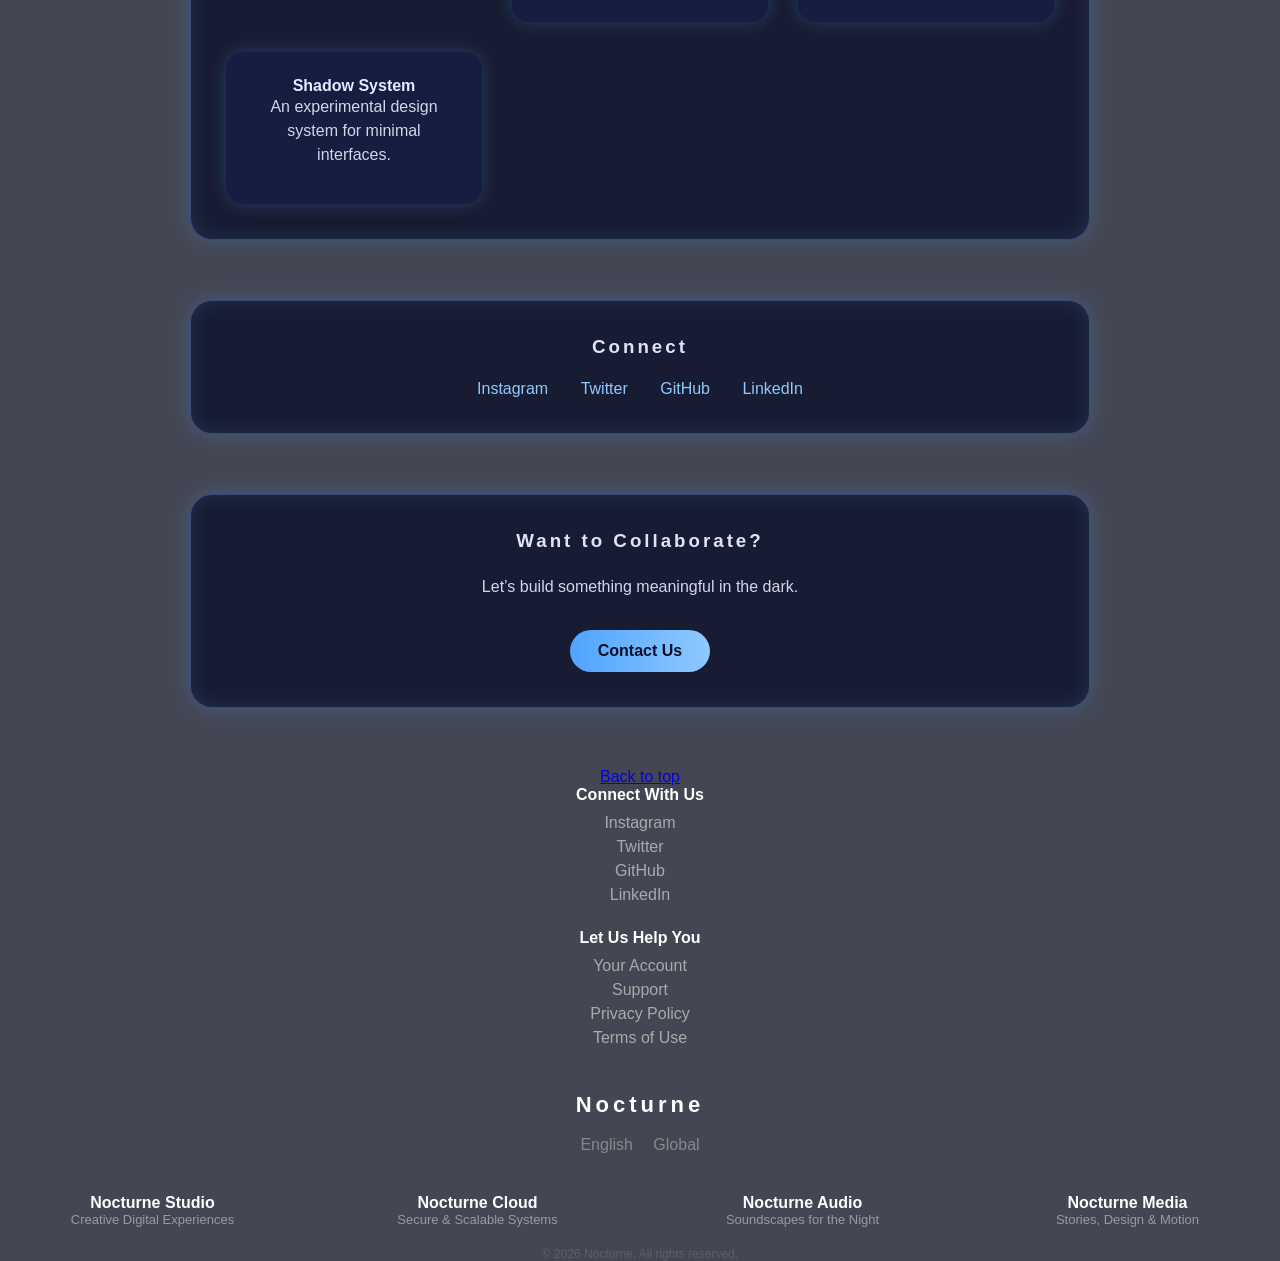
<file: Html/Profile.html>
<!DOCTYPE html>
<html lang="en">
<head>
    <link rel = "stylesheet" href = "CSS/Profile.css">
    <title>NocturneXthetic | Profile</title>
    <link rel = "icon" href="Images/Nocturne9.jpg" type="image/jpeg">
</head>
<body>

        <nav>
           <a href="Home.html">Home</a> |
           <a href="about.html">About</a> |
           <a href="contact.html">Contact</a> |
           <a href="profile.html">Profile</a> |
           <a href="Logout.html">Logout</a>
        </nav>

</div>

 <img src="Images/Nocturne95.jpg" alt="Profile Image" width="250">

  <hr>

  <h1>NOCTURNEXTHETIC</h1>
  <p>Moon between lines</p>


    <section class="profile-about">
        <h3>About</h3>
        <p>
            A mind shaped by darkness and creativity, walking between code and dreams.
            Nocturne is not just a name — it’s a state of being.  
            A space where silence speaks and ideas live in the shadows.
        </p>
        <p>
            This profile represents individuality, vision, and the beauty of the unseen.
        </p>
    </section>

    <section class="profile-details">
        <h3>Personal Information</h3>
        <p><strong>Name:</strong> Nocturne User</p>
        <p><strong>Email:</strong> moonbetweenlines@nocturne.com</p>
        <p><strong>Location:</strong> Midnight City</p>
        <p><strong>Member Since:</strong> 2026</p>
    </section>

    <section class="profile-skills">
        <h3>Skills & Interests</h3>
        <ul>
            <li>Web Development</li>
            <li>Creative Design</li>
            <li>Digital Art</li>
            <li>Music Production</li>
            <li>Night Photography</li>
            <li>Writing & Poetry</li>
        </ul>
    </section>

    <section class="profile-projects">
        <h3>Projects</h3>
        <div class="project-card">
            <h4>Nocturne Web</h4>
            <p>A dark-themed digital experience built for creators.</p>
        </div>
        <div class="project-card">
            <h4>Midnight UI</h4>
            <p>A modern UI kit inspired by the night.</p>
        </div>
        <div class="project-card">
            <h4>Shadow System</h4>
            <p>An experimental design system for minimal interfaces.</p>
        </div>
    </section>

    <section class="profile-social">
        <h3>Connect</h3>
        <a href="#">Instagram</a>
        <a href="#">Twitter</a>
        <a href="#">GitHub</a>
        <a href="#">LinkedIn</a>
    </section>

    <section class="profile-cta">
        <h3>Want to Collaborate?</h3>
        <p>Let’s build something meaningful in the dark.</p>
        <a href="contact.html">Contact Us</a>
    </section>

</body>
<footer class="nocturne-footer">

    <div class="back-to-top">
        <a href="#top">Back to top</a>
    </div>

        <div class="footer-column">
            <h4>Connect With Us</h4>
            <a href="#">Instagram</a>
            <a href="#">Twitter</a>
            <a href="#">GitHub</a>
            <a href="#">LinkedIn</a>
        </div>


        <div class="footer-column">
            <h4>Let Us Help You</h4>
            <a href="#">Your Account</a>
            <a href="#">Support</a>
            <a href="#">Privacy Policy</a>
            <a href="#">Terms of Use</a>
        </div>
    </div>

    <div class="footer-lang">
        <h2>Nocturne</h2>
        <div class="footer-options">
            <span>English</span>
            <span>Global</span>
        </div>
    </div>

    <div class="footer-bottom">
        <div class="footer-services">
            <div>
                <strong>Nocturne Studio</strong>
                <p>Creative Digital Experiences</p>
            </div>
            <div>
                <strong>Nocturne Cloud</strong>
                <p>Secure & Scalable Systems</p>
            </div>
            <div>
                <strong>Nocturne Audio</strong>
                <p>Soundscapes for the Night</p>
            </div>
            <div>
                <strong>Nocturne Media</strong>
                <p>Stories, Design & Motion</p>
            </div>
        </div>

        <p class="copyright">
            © 2026 Nocturne. All rights reserved.
        </p>
    </div>
    <script>
        document.addEventListener("DOMContentLoaded", function () {

    /* =========================
       Welcome Message
    ========================= */

    console.log("🌙 Welcome to Nocturne Profile");



    /* =========================
       Smooth Back To Top
    ========================= */

    const backTop = document.querySelector(".back-to-top a");

    if (backTop) {

        backTop.addEventListener("click", function (e) {

            e.preventDefault();

            window.scrollTo({
                top: 0,
                behavior: "smooth"
            });

        });

    }



    /* =========================
       Section Scroll Animation
    ========================= */

    const sections = document.querySelectorAll("section");

    const observer = new IntersectionObserver(entries => {

        entries.forEach(entry => {

            if (entry.isIntersecting) {

                entry.target.style.opacity = "1";
                entry.target.style.transform = "translateY(0)";
                entry.target.style.transition = "all 0.8s ease";

            }

        });

    });

    sections.forEach(section => {

        section.style.opacity = "0";
        section.style.transform = "translateY(40px)";

        observer.observe(section);

    });



    /* =========================
       Project Card Hover Effect
    ========================= */

    const projects = document.querySelectorAll(".project-card");

    projects.forEach(card => {

        card.addEventListener("mouseenter", function () {

            card.style.transform = "translateY(-8px)";
            card.style.boxShadow = "0 0 25px rgba(120,160,255,0.5)";

        });

        card.addEventListener("mouseleave", function () {

            card.style.transform = "translateY(0)";
            card.style.boxShadow = "none";

        });

    });



    /* =========================
       Social Link Alert
    ========================= */

    const socialLinks = document.querySelectorAll(".profile-social a");

    socialLinks.forEach(link => {

        link.addEventListener("click", function () {

            if (link.getAttribute("href") === "#") {

                alert("🌙 Social profile coming soon.");

            }

        });

    });

});
    </script>
</footer>
</html>
</file>
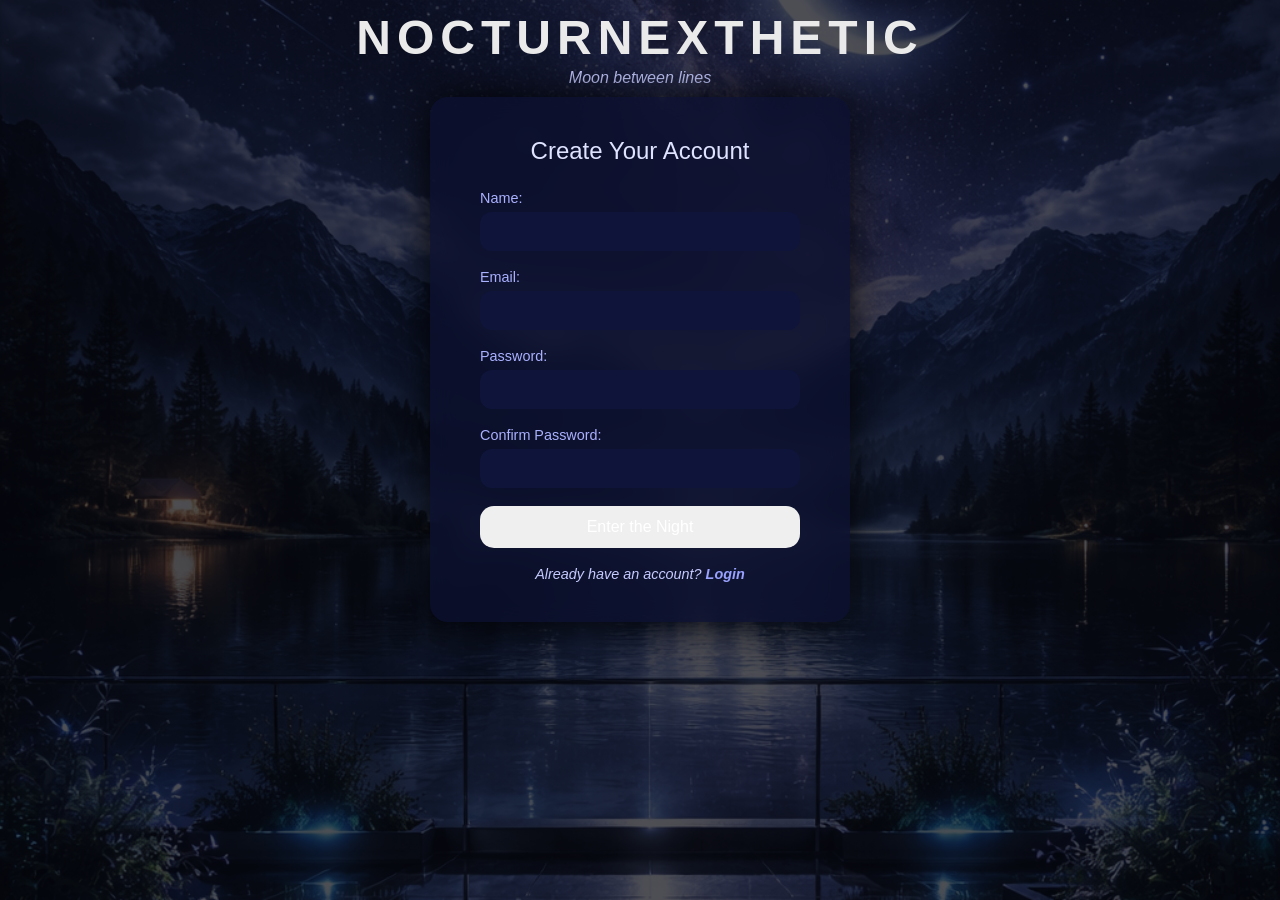
<file: Html/Signin.html>
<!DOCTYPE html>
<html>

<head>

<title>NocturneXthetic | Sign In</title>

<link rel="icon" href="Images/Nocturne9.jpg" type="image/jpeg">
<link rel="stylesheet" href="CSS/Signin.css">

</head>

<body>

<h1>NOCTURNEXTHETIC</h1>
<p>Moon between lines</p>

<section>

<h2>Create Your Account</h2>

<form id="signupForm">

<label>Name:</label>
<input type="text" id="username" required>

<label>Email:</label>
<input type="email" id="email" required>

<label>Password:</label>
<input type="password" id="password" required>

<label>Confirm Password:</label>
<input type="password" id="confirmPassword" required>

<button type="submit">Enter the Night</button>

</form>

<p>
Already have an account?
<a href="index.html">Login</a>
</p>

</section>


<!-- POPUP MODAL -->

<div class="modal" id="popup">

<div class="modal-content">

<div id="popupIcon" class="popup-icon"></div>

<h3 id="popupTitle"></h3>

<p id="popupText"></p>

<button onclick="closePopup()">Close</button>

</div>

</div>


<script>

const form = document.getElementById("signupForm");


function showPopup(icon,title,text){

document.getElementById("popupIcon").innerText = icon;
document.getElementById("popupTitle").innerText = title;
document.getElementById("popupText").innerText = text;

document.getElementById("popup").style.display = "flex";

}


function closePopup(){
window.location.href = "index.html";
}


form.addEventListener("submit", function(e){

e.preventDefault();

let username = document.getElementById("username").value.trim();
let email = document.getElementById("email").value.trim();
let password = document.getElementById("password").value.trim();
let confirmPassword = document.getElementById("confirmPassword").value.trim();


/* EMPTY FIELD CHECK */

if(username==="" || email==="" || password==="" || confirmPassword===""){
showPopup("⚠️","Incomplete Form","Please fill in all fields before sending your message.");
return;
}


/* PASSWORD DIGIT CHECK */

let digitCount = (password.match(/\d/g) || []).length;

if(digitCount < 6){
showPopup("❌","Weak Password","Password must contain at least 6 digits.");
return;
}


/* PASSWORD MATCH */

if(password !== confirmPassword){
showPopup("👎","Password Error","Password and Confirm Password must match.");
return;
}


/* STORE USER */

let users = JSON.parse(localStorage.getItem("users")) || [];

let existingUser = users.find(u => u.email === email);

if(existingUser){
showPopup("😅","Ochhh!!","Account exists. Please login.");
return;
}


users.push({
username: username,
email: email,
password: password
});

localStorage.setItem("users", JSON.stringify(users));


showPopup("✨","Success","Account created successfully!")
});
</script>

</body>

</html>
</file>
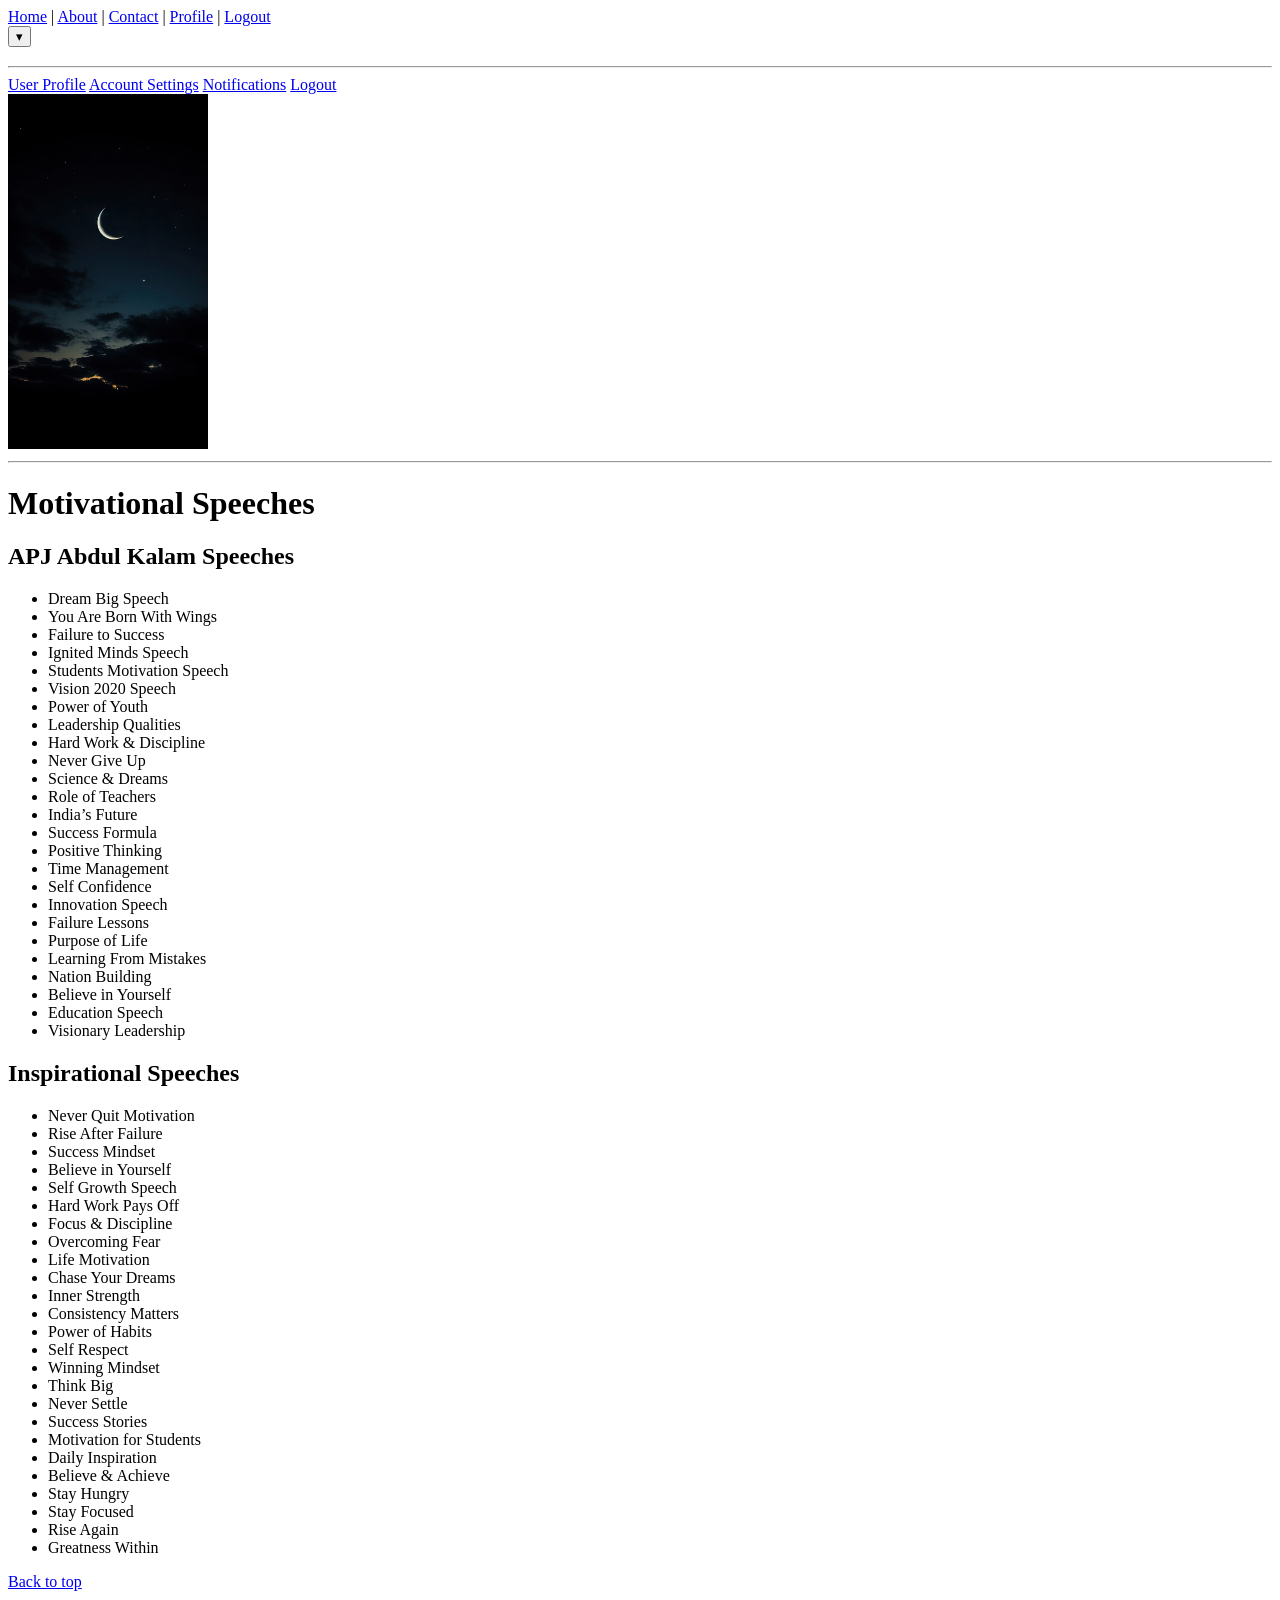
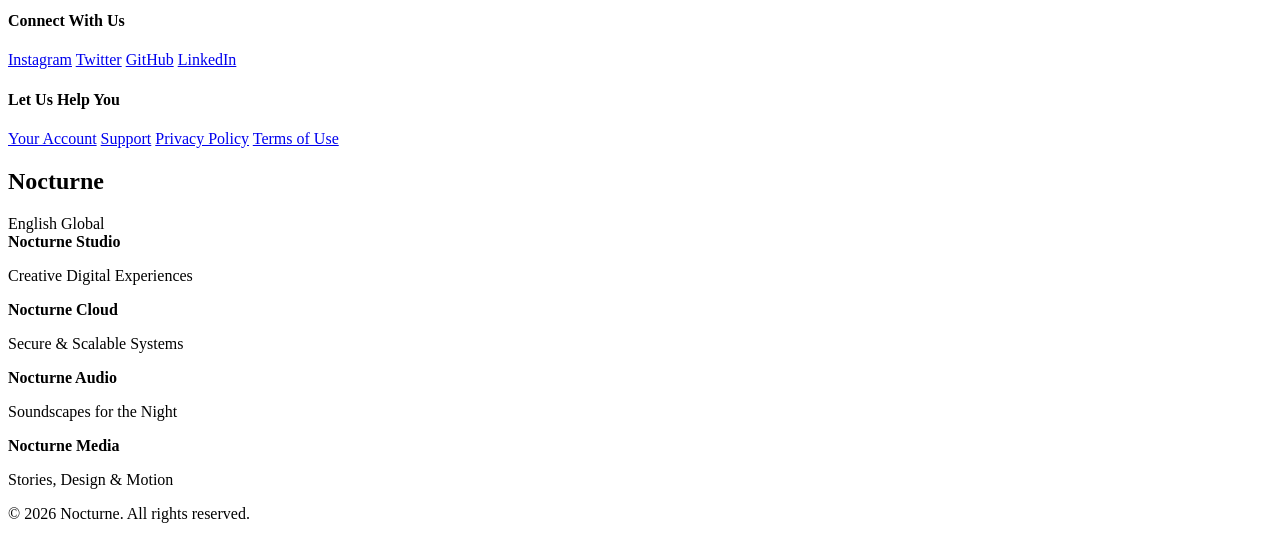
<file: Html/Videos.html>
<!DOCTYPE html>
<html>
<head>
  <title>NocturneXthetic | Videos</title>
  <link rel = "icon" href="Images/Nocturne9.jpg" type="image/jpeg">
</head>

<body>
<header>
  <nav>
    <a href="Home.html">Home</a> |
    <a href="about.html">About</a> |
    <a href="contact.html">Contact</a> |
    <a href="profile.html">Profile</a> |
    <a href="Logout.html">Logout</a>
  </nav>
</header>

<div class="user-container">

    <div class="avatar" id="avatarLetter"></div>

    <button class="dropdown-btn" id="dropdownBtn">▾</button>

    <div class="dropdown-menu" id="dropdownMenu">

        <div class="profile-header">
            <div class="profile-avatar" id="profileAvatar"></div>

            <div class="profile-info">
                <h3 id="username"></h3>
                <p id="useremail"></p>
            </div>
        </div>

        <hr>

        <a href="#">User Profile</a>
        <a href="#">Account Settings</a>
        <a href="#">Notifications</a>
        <a href="#">Logout</a>

    </div>

</div>

<img src="Images/Nocturne6.png" alt="Profile Image" width="200">

  <hr>

  <h1>Motivational Speeches</h1>

  <h2>APJ Abdul Kalam Speeches</h2>
  <ul>
    <li>Dream Big Speech</li>
    <li>You Are Born With Wings</li>
    <li>Failure to Success</li>
    <li>Ignited Minds Speech</li>
    <li>Students Motivation Speech</li>
    <li>Vision 2020 Speech</li>
    <li>Power of Youth</li>
    <li>Leadership Qualities</li>
    <li>Hard Work & Discipline</li>
    <li>Never Give Up</li>
    <li>Science & Dreams</li>
    <li>Role of Teachers</li>
    <li>India’s Future</li>
    <li>Success Formula</li>
    <li>Positive Thinking</li>
    <li>Time Management</li>
    <li>Self Confidence</li>
    <li>Innovation Speech</li>
    <li>Failure Lessons</li>
    <li>Purpose of Life</li>
    <li>Learning From Mistakes</li>
    <li>Nation Building</li>
    <li>Believe in Yourself</li>
    <li>Education Speech</li>
    <li>Visionary Leadership</li>
  </ul>

  <h2>Inspirational Speeches</h2>
  <ul>
    <li>Never Quit Motivation</li>
    <li>Rise After Failure</li>
    <li>Success Mindset</li>
    <li>Believe in Yourself</li>
    <li>Self Growth Speech</li>
    <li>Hard Work Pays Off</li>
    <li>Focus & Discipline</li>
    <li>Overcoming Fear</li>
    <li>Life Motivation</li>
    <li>Chase Your Dreams</li>
    <li>Inner Strength</li>
    <li>Consistency Matters</li>
    <li>Power of Habits</li>
    <li>Self Respect</li>
    <li>Winning Mindset</li>
    <li>Think Big</li>
    <li>Never Settle</li>
    <li>Success Stories</li>
    <li>Motivation for Students</li>
    <li>Daily Inspiration</li>
    <li>Believe & Achieve</li>
    <li>Stay Hungry</li>
    <li>Stay Focused</li>
    <li>Rise Again</li>
    <li>Greatness Within</li>
  </ul>

</body>
<footer class="nocturne-footer">

    <div class="back-to-top">
        <a href="#top">Back to top</a>
    </div>

        <div class="footer-column">
            <h4>Connect With Us</h4>
            <a href="#">Instagram</a>
            <a href="#">Twitter</a>
            <a href="#">GitHub</a>
            <a href="#">LinkedIn</a>
        </div>


        <div class="footer-column">
            <h4>Let Us Help You</h4>
            <a href="#">Your Account</a>
            <a href="#">Support</a>
            <a href="#">Privacy Policy</a>
            <a href="#">Terms of Use</a>
        </div>
    </div>

    <div class="footer-lang">
        <h2>Nocturne</h2>
        <div class="footer-options">
            <span>English</span>
            <span>Global</span>
        </div>
    </div>

    <div class="footer-bottom">
        <div class="footer-services">
            <div>
                <strong>Nocturne Studio</strong>
                <p>Creative Digital Experiences</p>
            </div>
            <div>
                <strong>Nocturne Cloud</strong>
                <p>Secure & Scalable Systems</p>
            </div>
            <div>
                <strong>Nocturne Audio</strong>
                <p>Soundscapes for the Night</p>
            </div>
            <div>
                <strong>Nocturne Media</strong>
                <p>Stories, Design & Motion</p>
            </div>
        </div>

        <p class="copyright">
            © 2026 Nocturne. All rights reserved.
        </p>
    </div>

</footer>
</html>
</file>
<file: Html/CSS/style.css>
/* ================= GLOBAL RESET ================= */

*{
margin:0;
padding:0;
box-sizing:border-box;
font-family:"Segoe UI",sans-serif;
}

/* ================= BODY ================= */

body{
min-height:100vh;

background-image:url("../Images/Nocturne7.png");
background-size:cover;
background-position:center;
background-repeat:no-repeat;
background-attachment:fixed;

color:#eaeaea;

display:flex;
flex-direction:column;
align-items:center;
justify-content:flex-start;

padding-top:80px;
}

body::before{
content:"";
position:fixed;
inset:0;
background:rgba(5,7,15,0.7);
z-index:-1;
}

/* ================= TITLE ================= */

h1{
margin-top:20px;
font-size:2rem;
letter-spacing:6px;
}

p{
margin-top:8px;
font-style:italic;
color:#c5caff;
}

/* ================= GREETING ================= */

#greeting{
margin-top:-5px;
margin-bottom:10px;
font-weight:400;
color:#e0e3ff;
}

/* ================= LOGIN CARD ================= */

section{
margin-top:5px;
padding:30px 40px;
width:350px;

background:rgba(12,16,45,0.8);
border-radius:18px;

backdrop-filter:blur(12px);

box-shadow:0 0 40px rgba(0,0,0,0.9);
}

/* ================= FORM ================= */

label{
display:block;
text-align:left;
font-size:0.9rem;
margin-bottom:6px;
color:#aab1ff;
}

input{

width:100%;
padding:12px;
margin-bottom:18px;

border:none;
border-radius:12px;
outline:none;

background:#0f153a;
color:#ffffff;
}

input::placeholder{
color:#7d85c7;
}

#modalIcon{
font-size:60px;
display:block;
margin-bottom:10px;
}

/* ================= LOGIN BUTTON ================= */

form button{

width:100%;
padding:12px;

border:none;
border-radius:14px;

cursor:pointer;

font-size:1rem;
color:white;

background:linear-gradient(135deg,#1d2ae9);

transition:0.3s ease;
}

form button:hover{

transform:translateY(-2px);

box-shadow:
0 0 15px rgba(120,130,255,0.8),
0 0 35px rgba(120,130,255,0.5),
0 0 60px rgba(120,130,255,0.3);
}

/* ================= LINKS ================= */

section p{
margin-top:18px;
font-size:0.9rem;
}

a{
color:#9aa2ff;
text-decoration:none;
font-weight:600;
}

a:hover{
text-decoration:underline;
}

/* ================= MODAL ================= */

.modal{

display:none;
position:fixed;

inset:0;

background:rgba(0,0,20,0.8);

backdrop-filter:blur(6px);

justify-content:center;
align-items:center;

z-index:3000;
}

.modal-content{

background:rgba(10,15,40,0.95);

padding:40px;

border-radius:20px;

text-align:center;

width:90%;
max-width:420px;

border:1px solid rgba(120,160,255,0.4);

box-shadow:
0 0 25px rgba(80,160,255,0.4),
0 0 60px rgba(80,160,255,0.2);

animation:fadeIn 0.4s ease;
}

.modal-content h3{
margin:15px 0;
letter-spacing:2px;
}

.modal-content p{
opacity:0.9;
margin-bottom:20px;
}

/* MODAL BUTTON */

.modal-content button{

width:auto;

padding:10px 25px;

border-radius:25px;

border:none;

background:linear-gradient(90deg,#4fa3ff,#8fc9ff);

cursor:pointer;

font-weight:bold;

transition:0.3s ease;
}

.modal-content button:hover{

transform:translateY(-3px);

box-shadow:
0 0 15px rgba(120,200,255,0.9),
0 0 30px rgba(120,200,255,0.6);
}

#modalIcon{
font-size:40px;
}

/* ================= ANIMATION ================= */

@keyframes fadeIn{

from{
opacity:0;
transform:translateY(-20px);
}

to{
opacity:1;
transform:translateY(0);
}

}

/* ================= RESPONSIVE ================= */

@media(max-width:768px){

body{
background-attachment:fixed;
}

section{
width:90%;
}

}
</file>
<file: Html/CSS/About.css>
* {
    margin: 0;
    padding: 0;
    box-sizing: border-box;
    font-family: "Segoe UI", sans-serif;
}

body {
    min-height: 100vh;
    background:
        linear-gradient(rgba(5, 8, 25, 0.75), rgba(5, 8, 25, 0.75)),
        url("../Images/Nocturne7.png") no-repeat center center fixed;
    background-size: cover;
    color: #e6ebff;

}

nav {
    display: flex;
    justify-content: center;
    gap: 28px;
    padding: 24px 0;
}

nav a {
    color: #dbe4ff;
    text-decoration: none;
    letter-spacing: 1px;
    position: relative;
}

nav a::after,
a.readmore::after {
    content: "";
    position: absolute;
    bottom: -6px;
    right: 0;
    width: 0;
    height: 2px;
    background: linear-gradient(90deg, #4fa3ff, #8fc9ff);
    transition: width 0.4s ease;
}

nav a:hover::after,
a.readmore:hover::after {
    width: 100%;
    left: 0;
    right: auto;
}

img {
    display: block;
    margin: 50px auto 30px;
    width: 240px;
    border-radius: 14px;
    position: relative;
    z-index: 5;
    transition: transform 0.45s ease, box-shadow 0.45s ease;
}

img:hover {
    transform: scale(1.07) translateY(-6px);
    box-shadow:
        0 0 18px rgba(80,160,255,0.6),
        0 0 35px rgba(80,160,255,0.35),
        0 18px 50px rgba(0,0,0,0.85);
}

h1 {
    text-align: center;
    letter-spacing: 6px;
    font-size: 42px;
    margin-bottom: 6px;
}

p {
    text-align: center;
    opacity: 0.85;
}

h2 {
    text-align: center;
    margin: 45px 0 18px;
    letter-spacing: 2px;
}

h3 {
    font-size: 20px;
    color: #cfcfff;
    margin-top: 50px;     
    margin-bottom: 20px;  
    margin-left: 40px;    
}


p em {
  display: block;
  text-align: center;
  font-style: normal;
  color: #9aa4ff;
  letter-spacing: 3px;
  margin: 20px auto 35px auto;
  opacity: 0.85;
}

p {
  max-width: 800px;
  margin: 0 auto 18px auto;
  color: #cfcfcf;
}

ul {
  max-width: 800px;
  margin: 0 auto 20px auto;
  padding-left: 20px;
}

ul li {
  margin-bottom: 10px;
  color: #bfbfbf;
}

hr {
  border: none;
  height: 1px;
  margin: 50px 0;
  background: linear-gradient(
      to right,
      transparent,
      rgba(150, 180, 255, 0.9),
      transparent
  );
  box-shadow: 0 0 20px rgba(150, 180, 255, 0.6);
}

/* USER MENU POSITION */

.user-container{
position:absolute;
right:40px;
top:18px;
display:flex;
align-items:center;
gap:6px;
}

/* avatar */

.avatar{
width:40px;
height:40px;
border-radius:50%;
background:linear-gradient(135deg,#4fa3ff,#8fc9ff);
display:flex;
align-items:center;
justify-content:center;
font-weight:bold;
font-size:18px;
color:#020617;
cursor:pointer;

box-shadow:
0 0 10px rgba(80,160,255,0.7),
0 0 20px rgba(80,160,255,0.4),
inset 0 0 8px rgba(255,255,255,0.3);

transition:all 0.3s ease;
}

.avatar:hover{
transform:scale(1.1);
box-shadow:
0 0 15px rgba(80,160,255,0.9),
0 0 35px rgba(80,160,255,0.6);
}

/* dropdown button */

.dropdown-btn{
background:none;
border:none;
color:#dbe4ff;
font-size:18px;
cursor:pointer;
}

/* dropdown card */

.dropdown-menu{
position:absolute;
top:55px;
right:0;
width:240px;

background:rgba(8,12,35,0.95);
backdrop-filter: blur(12px);

border-radius:18px;
padding:18px;

display:none;

border:1px solid rgba(120,160,255,0.35);

box-shadow:
0 0 30px rgba(80,160,255,0.25),
inset 0 0 15px rgba(80,160,255,0.15);

animation:dropdownFade 0.25s ease;
}

@keyframes dropdownFade{
from{
opacity:0;
transform:translateY(-10px);
}
to{
opacity:1;
transform:translateY(0);
}
}

/* profile header */

.profile-header{
display:flex;
align-items:center;
gap:12px;
margin-bottom:2px;
}

.profile-avatar{
width:38px;
height:38px;
border-radius:50%;
background:linear-gradient(135deg,#4fa3ff,#8fc9ff);
display:flex;
align-items:center;
justify-content:center;
font-weight:bold;
color:#020617;
}

.profile-info h3{
font-size:15px;
color:#8fc9ff;
margin:0;
}

.profile-info p{
font-size:12px;
opacity:0.7;
margin:0;
}

/* dropdown links */

.dropdown-menu a{
display:block;
padding:10px 0px;
color:#dbe4ff;
text-decoration:none;
font-size:14px;
border-radius:8px;
transition:all 0.25s ease;
}

.dropdown-menu a:hover{
background:rgba(80,160,255,0.15);
color:#8fc9ff;
padding-left:12px;
}

.dropdown-menu hr{
margin:7px 0;        /* control space above & below hr */
opacity:0.8;
}

.nocturne-footer {
  margin-top: 80px;
  padding-top: 40px;
  border-top: 1px solid rgba(150, 180, 255, 0.2);
  color: #aaa;
  font-size: 14px;
}

.back-to-top {
  text-align: center;
  margin-bottom: 30px;
}

.back-to-top a {
  color: #9aa4ff;
  text-decoration: none;
}

.back-to-top a:hover {
  text-decoration: underline;
}

/* Footer Columns */
.footer-column {
  max-width: 300px;
  margin: 0 auto 25px auto;
  text-align: center;
}

.footer-column h4 {
  color: #ffffff;
  margin-bottom: 10px;
}

.footer-column a {
  display: block;
  color: #aaa;
  text-decoration: none;
  margin-bottom: 6px;
}

.footer-column a:hover {
  color: #ffffff;
}

.footer-lang {
  text-align: center;
  margin-top: 40px;
}

.footer-lang h2 {
  font-size: 22px;
  letter-spacing: 4px;
  color: #ffffff;
}

.footer-options span {
  margin: 0 8px;
  color: #888;
}

.footer-services {
  display: grid;
  grid-template-columns: repeat(auto-fit, minmax(200px, 1fr));
  gap: 20px;
  margin-top: 40px;
  text-align: center;
}

.footer-services strong {
  color: #ffffff;
}

.footer-services p {
  font-size: 13px;
  color: #aaa;
}

.footer-bottom {
  margin-top: 40px;
  text-align: center;
}

.copyright {
  margin-top: 20px;
  font-size: 12px;
  color: #666;
}

@media (max-width: 768px) {
  body {
    padding: 20px;
  }

  h1 {
    font-size: 38px;
  }

  h2 {
    font-size: 24px;
  }
}
</file>
<file: Html/CSS/Contact.css>
* {
    margin: 0;
    padding: 0;
    box-sizing: border-box;
    font-family: "Segoe UI", sans-serif;
}

body {
    min-height: 100vh;
    background:
        linear-gradient(rgba(5, 8, 25, 0.8), rgba(5, 8, 25, 0.8)),
        url("../Images/Nocturne7.png") no-repeat center center fixed;
    background-size: cover;
    color: #e6ebff;
}


nav {
    display: flex;
    justify-content: center;
    gap: 28px;
    padding: 24px 0;
}

nav a {
    color: #dbe4ff;
    text-decoration: none;
    letter-spacing: 1px;
    position: relative;
}

/* Animated underline (nav + read more only) */
nav a::after,
a.readmore::after {
    content: "";
    position: absolute;
    bottom: -6px;
    right: 0;
    width: 0;
    height: 2px;
    background: linear-gradient(90deg, #4fa3ff, #8fc9ff);
    transition: width 0.4s ease;
}

nav a:hover::after,
a.readmore:hover::after {
    width: 100%;
    left: 0;
    right: auto;
}

img {
    display: block;
    margin: 50px auto 30px;
    width: 240px;
    border-radius: 14px;
    position: relative;
    z-index: 5;
    transition: transform 0.45s ease, box-shadow 0.45s ease;
}

img:hover {
    transform: scale(1.07) translateY(-6px);
    box-shadow:
        0 0 18px rgba(80,160,255,0.6),
        0 0 35px rgba(80,160,255,0.35),
        0 18px 50px rgba(0,0,0,0.85);
}

h1 {
    text-align: center;
    letter-spacing: 6px;
    font-size: 42px;
    margin-bottom: 6px;
}

p {
    text-align: center;
    opacity: 0.85;
}

h2 {
    text-align: center;
    margin: 45px 0 18px;
    letter-spacing: 2px;
}

.contact-hero {
    max-width: 800px;
    margin: 70px auto 50px;
    text-align: center;
}

.contact-hero h2 {
    font-size: 34px;
    letter-spacing: 3px;
    margin-bottom: 15px;
}

.contact-hero p {
    opacity: 0.9;
    line-height: 1.6;
}

section {
    max-width: 900px;
    margin: 60px auto;
    padding: 35px 40px;
    background: rgba(10, 15, 40, 0.75);
    border-radius: 22px;
    border: 1px solid rgba(120,160,255,0.35);
    box-shadow:
        0 0 25px rgba(80,160,255,0.25),
        inset 0 0 20px rgba(80,160,255,0.15);
}

section h3 {
    text-align: center;
    letter-spacing: 3px;
    margin-bottom: 22px;
}

section p {
    text-align: center;
    line-height: 1.6;
    opacity: 0.9;
    margin-bottom: 12px;
}

.contact-form-section form {
    max-width: 600px;
    margin: 30px auto 0;
}

label {
    letter-spacing: 1px;
    opacity: 0.9;
}

input,
textarea {
    width: 100%;
    margin-top: 6px;
    padding: 12px 14px;
    border-radius: 12px;
    border: 1px solid rgba(120,160,255,0.4);
    background: rgba(5, 8, 25, 0.8);
    color: #e6ebff;
    outline: none;
    transition: 0.3s ease;
}

input::placeholder,
textarea::placeholder {
    color: #9aa7ff;
    opacity: 0.6;
}

input:focus,
textarea:focus {
    border-color: rgba(80,160,255,0.9);
    box-shadow: 0 0 15px rgba(80,160,255,0.5);
}

button {
    display: block;
    margin: 25px auto 0;
    padding: 12px 30px;
    border-radius: 30px;
    border: none;
    cursor: pointer;
    font-weight: bold;
    color: #0b102a;
    background: linear-gradient(90deg, #4fa3ff, #8fc9ff);
    transition: 0.35s ease;
}

button:hover {
    transform: translateY(-4px);
    box-shadow: 0 0 22px rgba(80,160,255,0.7);
}

.contact-info p strong {
    color: #8fc9ff;
}

.contact-hours p {
    letter-spacing: 0.5px;
}

.contact-faq h4 {
    margin-top: 25px;
    color: #b68cff;
    letter-spacing: 1px;
    text-align: center;
}

.contact-faq p {
    margin-top: 6px;
}

.contact-cta {
    text-align: center;
}

.contact-cta a {
    display: inline-block;
    margin-top: 18px;
    color: #8fc9ff;
    text-decoration: none;
    position: relative;
    letter-spacing: 1px;
}

.contact-cta a::after {
    content: "";
    position: absolute;
    bottom: -6px;
    left: 0;
    width: 0;
    height: 2px;
    background: linear-gradient(90deg, #4fa3ff, #8fc9ff);
    transition: width 0.4s ease;
}

.contact-cta a:hover::after {
    width: 100%;
}

@media (max-width: 600px) {
    header h1 {
        font-size: 32px;
    }

    .contact-hero h2 {
        font-size: 26px;
    }

    section {
        padding: 28px 22px;
    }
}
@media (max-width: 768px) {
  body {
    padding: 20px;
  }

  h1 {
    font-size: 38px;
  }

  h2 {
    font-size: 24px;
  }
}
.back-to-top{
    text-align: center;
}
.footer-column {
  max-width: 300px;
  margin: 0 auto 25px auto;
  text-align: center;
}

.footer-column h4 {
  color: #ffffff;
  margin-bottom: 10px;
}

.footer-column a {
  display: block;
  color: #aaa;
  text-decoration: none;
  margin-bottom: 6px;
}

.footer-column a:hover {
  color: #ffffff;
}

.footer-lang {
  text-align: center;
  margin-top: 40px;
}

.footer-lang h2 {
  font-size: 22px;
  letter-spacing: 4px;
  color: #ffffff;
}

.footer-options span {
  margin: 0 8px;
  color: #888;
}

.footer-services {
  display: grid;
  grid-template-columns: repeat(auto-fit, minmax(200px, 1fr));
  gap: 20px;
  margin-top: 40px;
  text-align: center;
}

.footer-services strong {
  color: #ffffff;
}

.footer-services p {
  font-size: 13px;
  color: #aaa;
}

.footer-bottom {
  margin-top: 40px;
  text-align: center;
}

.copyright {
  margin-top: 20px;
  font-size: 12px;
  color: #666;
}

/* ================= MODAL DESIGN ================= */

.modal {
    display: none;
    position: fixed;
    inset: 0;
    background: rgba(0, 0, 20, 0.8);
    backdrop-filter: blur(6px);
    justify-content: center;
    align-items: center;
    z-index: 3000;
}

.modal-content {
    background: rgba(10, 15, 40, 0.95);
    padding: 40px;
    border-radius: 20px;
    text-align: center;
    width: 90%;
    max-width: 420px;
    border: 1px solid rgba(120,160,255,0.4);
    box-shadow: 0 0 40px rgba(80,160,255,0.4);
    animation: fadeIn 0.4s ease;
}

.modal-content h3 {
    margin: 15px 0;
    letter-spacing: 2px;
}

.modal-content p {
    opacity: 0.9;
    margin-bottom: 20px;
}

.modal-content button {
    padding: 10px 25px;
    border-radius: 25px;
    border: none;
    background: linear-gradient(90deg, #4fa3ff, #8fc9ff);
    cursor: pointer;
    font-weight: bold;
}

.modal-content button:hover {
    transform: translateY(-3px);
}

#modalIcon {
    font-size: 40px;
}

@keyframes fadeIn {
    from { opacity: 0; transform: translateY(-20px); }
    to { opacity: 1; transform: translateY(0); }
}

@media (max-width: 768px) {
  body {
    padding: 20px;
  }

  h1 {
    font-size: 38px;
  }

  h2 {
    font-size: 24px;
  }
}
</file>
<file: Html/CSS/Home.css>
* {
    margin: 0;
    padding: 0;
    box-sizing: border-box;
    font-family: "Segoe UI", sans-serif;
}

body {
    min-height: 100vh;
    background:
        linear-gradient(rgba(5, 8, 25, 0.75), rgba(5, 8, 25, 0.75)),
        url("../Images/Nocturne7.png") no-repeat center center fixed;
    background-size: cover;
    color: #e6ebff;
}

nav {
    display: flex;
    justify-content: center;
    gap: 28px;
    padding: 24px 0;
}

nav a {
    color: #dbe4ff;
    text-decoration: none;
    letter-spacing: 1px;
    position: relative;
}

nav a::after,
a.readmore::after {
    content: "";
    position: absolute;
    bottom: -6px;
    right: 0;
    width: 0;
    height: 2px;
    background: linear-gradient(90deg, #4fa3ff, #8fc9ff);
    transition: width 0.4s ease;
}

nav a:hover::after,
a.readmore:hover::after {
    width: 100%;
    left: 0;
    right: auto;
}

/* USER MENU POSITION */

.user-container{
position:absolute;
right:40px;
top:18px;
display:flex;
align-items:center;
gap:6px;
}

/* avatar */

.avatar{
width:40px;
height:40px;
border-radius:50%;
background:linear-gradient(135deg,#4fa3ff,#8fc9ff);
display:flex;
align-items:center;
justify-content:center;
font-weight:bold;
font-size:18px;
color:#020617;
cursor:pointer;

box-shadow:
0 0 10px rgba(80,160,255,0.7),
0 0 20px rgba(80,160,255,0.4),
inset 0 0 8px rgba(255,255,255,0.3);

transition:all 0.3s ease;
}

.avatar:hover{
transform:scale(1.1);
box-shadow:
0 0 15px rgba(80,160,255,0.9),
0 0 35px rgba(80,160,255,0.6);
}

/* dropdown button */

.dropdown-btn{
background:none;
border:none;
color:#dbe4ff;
font-size:18px;
cursor:pointer;
}

/* dropdown card */

.dropdown-menu{
position:absolute;
top:55px;
right:0;
width:240px;

background:rgba(8,12,35,0.95);
backdrop-filter: blur(12px);

border-radius:18px;
padding:18px;

display:none;

border:1px solid rgba(120,160,255,0.35);

box-shadow:
0 0 30px rgba(80,160,255,0.25),
inset 0 0 15px rgba(80,160,255,0.15);

animation:dropdownFade 0.25s ease;
}

@keyframes dropdownFade{
from{
opacity:0;
transform:translateY(-10px);
}
to{
opacity:1;
transform:translateY(0);
}
}

/* profile header */

.profile-header{
display:flex;
align-items:center;
gap:12px;
margin-bottom:6px;
}

.profile-avatar{
width:38px;
height:38px;
border-radius:50%;
background:linear-gradient(135deg,#4fa3ff,#8fc9ff);
display:flex;
align-items:center;
justify-content:center;
font-weight:bold;
color:#020617;
}

.profile-info h3{
font-size:15px;
color:#8fc9ff;
margin-bottom:2px;
}

.profile-info p{
font-size:12px;
opacity:0.7;
}

/* dropdown links */

.dropdown-menu a{
display:block;
padding:10px 0px;
color:#dbe4ff;
text-decoration:none;
font-size:14px;
border-radius:8px;
transition:all 0.25s ease;
}

.dropdown-menu a:hover{
background:rgba(80,160,255,0.15);
color:#8fc9ff;
padding-left:12px;
}

.dropdown-menu hr{
margin:7px 0;        /* control space above & below hr */
opacity:0.8;
}

img {
    display: block;
    margin: 50px auto 30px;
    width: 240px;
    border-radius: 14px;
    position: relative;
    z-index: 5;
    transition: transform 0.45s ease, box-shadow 0.45s ease;
}

img:hover {
    transform: scale(1.07) translateY(-6px);
    box-shadow:
        0 0 18px rgba(80,160,255,0.6),
        0 0 35px rgba(80,160,255,0.35),
        0 18px 50px rgba(0,0,0,0.85);
}

h1 {
    text-align: center;
    letter-spacing: 6px;
    font-size: 42px;
    margin-bottom: 6px;
}

p {
    text-align: center;
    opacity: 0.85;
}

h2 {
    text-align: center;
    margin: 45px 0 18px;
    letter-spacing: 2px;
}

table {
    margin: 40px auto;
    border-spacing: 30px;
}

td {
    background: rgba(10, 15, 40, 0.75);
    padding: 35px 70px;
    border-radius: 22px;
    text-align: center;
    transition: 0.4s ease;
    border: 1px solid rgba(120,160,255,0.35);
    box-shadow:
        0 0 25px rgba(80,160,255,0.25),
        inset 0 0 20px rgba(80,160,255,0.15);
}

td a::before,
td a::after {
    display: none;
}

td a {
    text-decoration: none;
}

td p {
    font-size: 20px;
    letter-spacing: 1px;
    color: #b68cff;
}

td:hover {
    transform: translateY(-8px);
    box-shadow:
        0 0 20px rgba(80,160,255,0.7),
        0 0 45px rgba(80,160,255,0.45),
        0 25px 60px rgba(0,0,0,0.9);
    border: 1px solid rgba(80,160,255,0.9);
}

ul {
    list-style: none;
    max-width: 600px;
    margin: 20px auto;
}

li {
    padding: 8px 0;
    text-align: center;
    opacity: 0.9;
}

a.readmore {
    display: inline-block;
    margin-top: 10px;
    color: #8fc9ff;
    text-decoration: none;
    position: relative;
}

hr {
    border: none;
    height: 1px;
    background: linear-gradient(to right, transparent, #5f7cff, transparent);
    margin: 50px 0;
}

.footer-column {
  max-width: 300px;
  margin: 0 auto 25px auto;
  text-align: center;
}

.back-to-top{
    display: block;
    margin: 50px auto 30px;
    width: 240px;
    border-radius: 14px;
    color: #8fc9ff;
    text-align: center;
}

.back-to-top.show {
  opacity: 1;
  pointer-events: auto;
}

.footer-column h4 {
  color: #ffffff;
  margin-bottom: 10px;
}

.footer-column a {
  display: block;
  color: #aaa;
  text-decoration: none;
  margin-bottom: 6px;
}

.footer-column a:hover {
  color: #ffffff;
}

.footer-lang {
  text-align: center;
  margin-top: 40px;
}

.footer-lang h2 {
  font-size: 22px;
  letter-spacing: 4px;
  color: #ffffff;
}

.footer-options span {
  margin: 0 8px;
  color: #888;
}

.footer-services {
  display: grid;
  grid-template-columns: repeat(auto-fit, minmax(200px, 1fr));
  gap: 20px;
  margin-top: 40px;
  text-align: center;
}

.footer-services strong {
  color: #ffffff;
}

.footer-services p {
  font-size: 13px;
  color: #aaa;
}

.footer-bottom {
  margin-top: 40px;
  text-align: center;
}

.copyright {
  margin-top: 20px;
  font-size: 12px;
  color: #666;
}

@media (max-width: 768px) {
  body {
    padding: 20px;
  }

  h1 {
    font-size: 38px;
  }

  h2 {
    font-size: 24px;
  }
}
</file>
<file: Html/CSS/Logout.css>
* {
    margin: 0;
    padding: 0;
    box-sizing: border-box;
    font-family: "Segoe UI", sans-serif;
}

body {
    min-height: 100vh;
    background:
        linear-gradient(rgba(5, 8, 25, 0.75), rgba(5, 8, 25, 0.75)),
        url("../Images/Nocturne7.png") no-repeat center center fixed;
    background-size: cover;
    color: #e6ebff;
}

/* ================= NAVIGATION ================= */

nav {
    display: flex;
    justify-content: center;
    gap: 28px;
    padding: 24px 0;
}

nav a {
    color: #dbe4ff;
    text-decoration: none;
    letter-spacing: 1px;
    position: relative;
}

/* Animated underline */

nav a::after,
a.readmore::after {
    content: "";
    position: absolute;
    bottom: -6px;
    right: 0;
    width: 0;
    height: 2px;
    background: linear-gradient(90deg, #4fa3ff, #8fc9ff);
    transition: width 0.4s ease;
}

nav a:hover::after,
a.readmore:hover::after {
    width: 100%;
    left: 0;
    right: auto;
}

/* ================= CENTER IMAGE ================= */

img {
    display: block;
    margin: 50px auto 30px;
    width: 240px;
    border-radius: 14px;
    position: relative;
    z-index: 5;
    transition: transform 0.45s ease, box-shadow 0.45s ease;
}

img:hover {
    transform: scale(1.07) translateY(-6px);
    box-shadow:
        0 0 18px rgba(80,160,255,0.6),
        0 0 35px rgba(80,160,255,0.35),
        0 18px 50px rgba(0,0,0,0.85);
}

/* ================= HEADINGS ================= */

h1 {
    text-align: center;
    letter-spacing: 6px;
    font-size: 42px;
    margin-bottom: 6px;
}

p {
    text-align: center;
    opacity: 0.85;
}

/* Space between subtitle and logout card */

h1 + p {
    margin-bottom: 60px;
}

h2 {
    text-align: center;
    margin: 45px 0 18px;
    letter-spacing: 2px;
}

/* ================= LOGOUT CARD ================= */

main {
    display: flex;
    justify-content: center;
    padding-bottom: 80px;
}

section {
    max-width: 520px;
    padding: 40px 35px;
    text-align: center;
    background: rgba(10, 15, 40, 0.75);
    border-radius: 24px;
    border: 1px solid rgba(120,160,255,0.35);
    box-shadow:
        0 0 30px rgba(80,160,255,0.3),
        inset 0 0 20px rgba(80,160,255,0.15);
}

section h2 {
    letter-spacing: 2px;
    margin-bottom: 16px;
}

section p {
    line-height: 1.6;
    margin-bottom: 28px;
}

/* ================= ACTION LINKS ================= */

section div a {
    display: inline-block;
    margin: 10px 12px;
    padding: 12px 26px;
    border-radius: 30px;
    text-decoration: none;
    font-weight: bold;
    color: #0b102a;
    background: linear-gradient(90deg, #4fa3ff, #8fc9ff);
    transition: 0.35s ease;
}

section div a:last-child {
    background: transparent;
    color: #8fc9ff;
    border: 1px solid rgba(120,160,255,0.5);
}

section div a:hover {
    transform: translateY(-4px);
    box-shadow: 0 0 20px rgba(80,160,255,0.7);
}

/* ================= POPUP BACKGROUND ================= */

.popup {
    position: fixed;
    top: 0;
    left: 0;
    width: 100%;
    height: 100%;
    background: rgba(5, 8, 25, 0.85);
    backdrop-filter: blur(8px);
    display: none;
    align-items: center;
    justify-content: center;
    z-index: 999;
}

/* ================= POPUP BOX ================= */

.popup-box {
    width: 340px;
    padding: 35px 30px;
    text-align: center;

    background: rgba(10, 15, 40, 0.9);
    border-radius: 18px;

    border: 1px solid rgba(120,160,255,0.4);

    box-shadow:
        0 0 35px rgba(80,160,255,0.35),
        inset 0 0 18px rgba(80,160,255,0.2);

    animation: popupFade 0.4s ease;
}

/* Popup animation */

@keyframes popupFade {
    from {
        transform: translateY(30px);
        opacity: 0;
    }
    to {
        transform: translateY(0);
        opacity: 1;
    }
}

/* Popup text */

.popup-box h3 {
    margin-bottom: 12px;
    letter-spacing: 1px;
}

.popup-box p {
    margin-bottom: 25px;
    opacity: 0.85;
}

/* ================= POPUP BUTTONS ================= */

.popup-box button {
    padding: 10px 22px;
    margin: 8px;
    border-radius: 25px;
    border: none;
    font-weight: bold;
    cursor: pointer;
    transition: 0.3s ease;
}

/* YES BUTTON */

.yes {
    background: linear-gradient(90deg, #4fa3ff, #8fc9ff);
    color: #0b102a;
}

.yes:hover {
    transform: translateY(-3px);
    box-shadow: 0 0 15px rgba(80,160,255,0.8);
}

/* CANCEL BUTTON */

.no {
    background: transparent;
    color: #8fc9ff;
    border: 1px solid rgba(120,160,255,0.5);
}

.no:hover {
    transform: translateY(-3px);
    box-shadow: 0 0 12px rgba(80,160,255,0.5);
}

/* ================= RESPONSIVE ================= */

@media (max-width: 600px) {

    h1 {
        font-size: 34px;
    }

    section {
        margin: 0 20px;
        padding: 30px 25px;
    }

    .popup-box {
        width: 90%;
    }
}
</file>
<file: Html/CSS/Profile.css>
* {
    margin: 0;
    padding: 0;
    box-sizing: border-box;
    font-family: "Segoe UI", sans-serif;
}

body {
    min-height: 100vh;
    background:
        linear-gradient(rgba(5, 8, 25, 0.75), rgba(5, 8, 25, 0.75)),
        url("../Images/Nocturne7.png") no-repeat center center fixed;
    background-size: cover;
    color: #e6ebff;

}

nav {
    display: flex;
    justify-content: center;
    gap: 28px;
    padding: 24px 0;
}

nav a {
    color: #dbe4ff;
    text-decoration: none;
    letter-spacing: 1px;
    position: relative;
}

nav a::after,
a.readmore::after {
    content: "";
    position: absolute;
    bottom: -6px;
    right: 0;
    width: 0;
    height: 2px;
    background: linear-gradient(90deg, #4fa3ff, #8fc9ff);
    transition: width 0.4s ease;
}

nav a:hover::after,
a.readmore:hover::after {
    width: 100%;
    left: 0;
    right: auto;
}

img {
    display: block;
    margin: 50px auto 30px;
    width: 240px;
    border-radius: 14px;
    position: relative;
    z-index: 5;
    transition: transform 0.45s ease, box-shadow 0.45s ease;
}

img:hover {
    transform: scale(1.07) translateY(-6px);
    box-shadow:
        0 0 18px rgba(80,160,255,0.6),
        0 0 35px rgba(80,160,255,0.35),
        0 18px 50px rgba(0,0,0,0.85);
}

hr {
    border: none;
    height: 0;
    background: transparent;
    margin: 0;
}

h1 {
    text-align: center;
    letter-spacing: 6px;
    font-size: 42px;
    margin-bottom: 6px;
}

p {
    text-align: center;
    opacity: 0.85;
}

h2 {
    text-align: center;
    margin: 45px 0 18px;
    letter-spacing: 2px;
}

.tagline {
    opacity: 0.85;
    letter-spacing: 1px;
    color: #8fc9ff;
}

section {
    max-width: 900px;
    margin: 60px auto;
    padding: 35px;
    background: rgba(10, 15, 40, 0.75);
    border-radius: 22px;
    border: 1px solid rgba(120,160,255,0.35);
    box-shadow:
        0 0 25px rgba(80,160,255,0.25),
        inset 0 0 20px rgba(80,160,255,0.15);
}

section h3 {
    text-align: center;
    letter-spacing: 3px;
    margin-bottom: 22px;
    color: #dbe4ff;
}

section p {
    text-align: center;
    opacity: 0.9;
    line-height: 1.6;
    margin-bottom: 12px;
}

.profile-details p strong {
    color: #8fc9ff;
}

.profile-skills ul {
    list-style: none;
    display: grid;
    grid-template-columns: repeat(auto-fit, minmax(180px, 1fr));
    gap: 14px;
    margin-top: 25px;
}

.profile-skills li {
    padding: 12px;
    text-align: center;
    border-radius: 14px;
    background: rgba(20, 30, 70, 0.6);
    transition: 0.35s ease;
}

.profile-skills li:hover {
    transform: translateY(-4px);
    background: rgba(80,160,255,0.2);
}

/* ================= PROJECTS ================= */

.profile-projects {
    display: grid;
    grid-template-columns: repeat(auto-fit, minmax(240px, 1fr));
    gap: 30px;
}

.project-card {
    padding: 25px;
    border-radius: 18px;
    background: rgba(20, 30, 70, 0.7);
    text-align: center;
    transition: 0.4s ease;
    box-shadow: 0 0 18px rgba(80,160,255,0.25);
}

.project-card:hover {
    transform: translateY(-8px);
    box-shadow:
        0 0 25px rgba(80,160,255,0.7),
        0 25px 60px rgba(0,0,0,0.85);
}
.project-card p {
    margin-bottom: 12px;
    line-height: 1.5;
}

.project-card .project-title {
    font-weight: bold;
    font-size: 18px;
    color: #b68cff;
    letter-spacing: 1px;
}

.project-card .project-description {
    font-size: 14px;
    color: #dbe4ff;
    opacity: 0.85;
}

.profile-social {
    text-align: center;
}

.profile-social a {
    margin: 0 14px;
    color: #8fc9ff;
    text-decoration: none;
    position: relative;
}

.profile-social a::after {
    content: "";
    position: absolute;
    bottom: -5px;
    left: 0;
    width: 0;
    height: 2px;
    background: linear-gradient(90deg, #4fa3ff, #8fc9ff);
    transition: width 0.4s ease;
}

.profile-social a:hover::after {
    width: 100%;
}

.profile-cta {
    text-align: center;
}

.profile-cta a {
    display: inline-block;
    margin-top: 18px;
    padding: 12px 28px;
    border-radius: 30px;
    color: #0b102a;
    background: linear-gradient(90deg, #4fa3ff, #8fc9ff);
    text-decoration: none;
    font-weight: bold;
    transition: 0.35s ease;
}

.profile-cta a:hover {
    transform: translateY(-4px);
    box-shadow: 0 0 20px rgba(80,160,255,0.7);
}
.footer-column {
  max-width: 300px;
  margin: 0 auto 25px auto;
  text-align: center;
}

.footer-column h4 {
  color: #ffffff;
  margin-bottom: 10px;
}

.footer-column a {
  display: block;
  color: #aaa;
  text-decoration: none;
  margin-bottom: 6px;
}

.footer-column a:hover {
  color: #ffffff;
}

.footer-lang {
  text-align: center;
  margin-top: 40px;
}

.footer-lang h2 {
  font-size: 22px;
  letter-spacing: 4px;
  color: #ffffff;
}

.footer-options span {
  margin: 0 8px;
  color: #888;
}

.footer-services {
  display: grid;
  grid-template-columns: repeat(auto-fit, minmax(200px, 1fr));
  gap: 20px;
  margin-top: 40px;
  text-align: center;
}

.footer-services strong {
  color: #ffffff;
}

.footer-services p {
  font-size: 13px;
  color: #aaa;
}

.footer-bottom {
  margin-top: 40px;
  text-align: center;
}

.copyright {
  margin-top: 20px;
  font-size: 12px;
  color: #666;
}
.back-to-top{
    text-align: center;
}

@media (max-width: 768px) {
  body {
    padding: 20px;
  }

  h1 {
    font-size: 38px;
  }

  h2 {
    font-size: 24px;
  }
}
</file>
<file: Html/CSS/Signin.css>
/* ================= GLOBAL RESET ================= */

*{
margin:0;
padding:0;
box-sizing:border-box;
font-family:"Segoe UI",sans-serif;
}


/* ================= BODY ================= */

body{
min-height:100vh;

background-image:url("../Images/Nocturne7.png");
background-size:cover;
background-position:center;
background-repeat:no-repeat;
background-attachment:fixed;

color:#eaeaea;

display:flex;
flex-direction:column;
align-items:center;
justify-content:flex-start;

padding-top:10px; /* reduced more */
}

body::before{
content:"";
position:fixed;
inset:0;
background:rgba(5,7,15,0.7);
z-index:-1;
}


/* ================= TITLE ================= */

h1{
margin-top:0px; /* removed extra space */
font-size:3rem;
letter-spacing:6px;
}

p{
margin-top:4px; /* reduced */
font-style:italic;
color:#c5caff;
}


/* ================= SIGNIN CARD ================= */

section{
margin-top:10px; /* balanced spacing */
padding:40px 50px;

width:420px;
min-height:420px;

background:rgba(12,16,45,0.8);
border-radius:18px;

backdrop-filter:blur(12px);

box-shadow:0 0 40px rgba(0,0,0,0.9);
}

h2{
text-align:center;
margin-bottom:25px;
font-weight:400;
color:#e0e3ff;
}


/* ================= FORM ================= */

label{
display:block;
font-size:0.9rem;
margin-bottom:6px;
color:#aab1ff;
}

input{

width:100%;
padding:12px;
margin-bottom:18px;

border:none;
border-radius:12px;
outline:none;

background:#0f153a;
color:#ffffff;
}

input::placeholder{
color:#7d85c7;
}

input:focus{
box-shadow:0 0 10px rgba(120,130,255,0.5);
}


/* ================= BUTTON ================= */

button{

width:100%;
padding:12px;

border:none;
border-radius:14px;

cursor:pointer;

font-size:1rem;
color:white;

background:linear-gradient(135deg,#1d2ae9);

transition:0.3s ease;
}

button:hover{

transform:translateY(-2px);

box-shadow:
0 0 15px rgba(120,130,255,0.8),
0 0 35px rgba(120,130,255,0.5),
0 0 60px rgba(120,130,255,0.3);
}


/* ================= LINKS ================= */

section p{
margin-top:18px;
font-size:0.9rem;
text-align:center;
}

a{
color:#9aa2ff;
text-decoration:none;
font-weight:600;
}

a:hover{
text-decoration:underline;
}


/* ================= MODAL POPUP ================= */

.modal{

display:none;
position:fixed;

inset:0;

background:rgba(0,0,20,0.8);

backdrop-filter:blur(6px);

justify-content:center;
align-items:center;

z-index:3000;
}

.modal-content{

background:rgba(10,15,40,0.95);

padding:40px;

border-radius:20px;

text-align:center;

width:90%;
max-width:420px;

border:1px solid rgba(120,160,255,0.4);

box-shadow:
0 0 25px rgba(80,160,255,0.4),
0 0 60px rgba(80,160,255,0.2);

animation:fadeIn 0.4s ease;
}

.modal-content h3{
margin:15px 0;
letter-spacing:2px;
color:#e0e3ff;
}

.modal-content p{
opacity:0.9;
margin-bottom:20px;
color:#c5caff;
}


/* MODAL BUTTON */

.modal-content button{

width:auto;

padding:10px 25px;

border-radius:25px;

border:none;

background:linear-gradient(90deg,#4fa3ff,#8fc9ff);

cursor:pointer;

font-weight:bold;

transition:0.3s ease;
}

.modal-content button:hover{

transform:translateY(-3px);

box-shadow:
0 0 15px rgba(120,200,255,0.9),
0 0 30px rgba(120,200,255,0.6);
}

/* POPUP ICON */

.popup-icon{
font-size:60px;
margin-bottom:10px;
}


/* ================= ANIMATION ================= */

@keyframes fadeIn{

from{
opacity:0;
transform:translateY(-20px);
}

to{
opacity:1;
transform:translateY(0);
}

}


/* ================= RESPONSIVE ================= */

@media(max-width:768px){

body{
background-attachment:scroll;
}

section{
width:90%;
}

}
</file>
